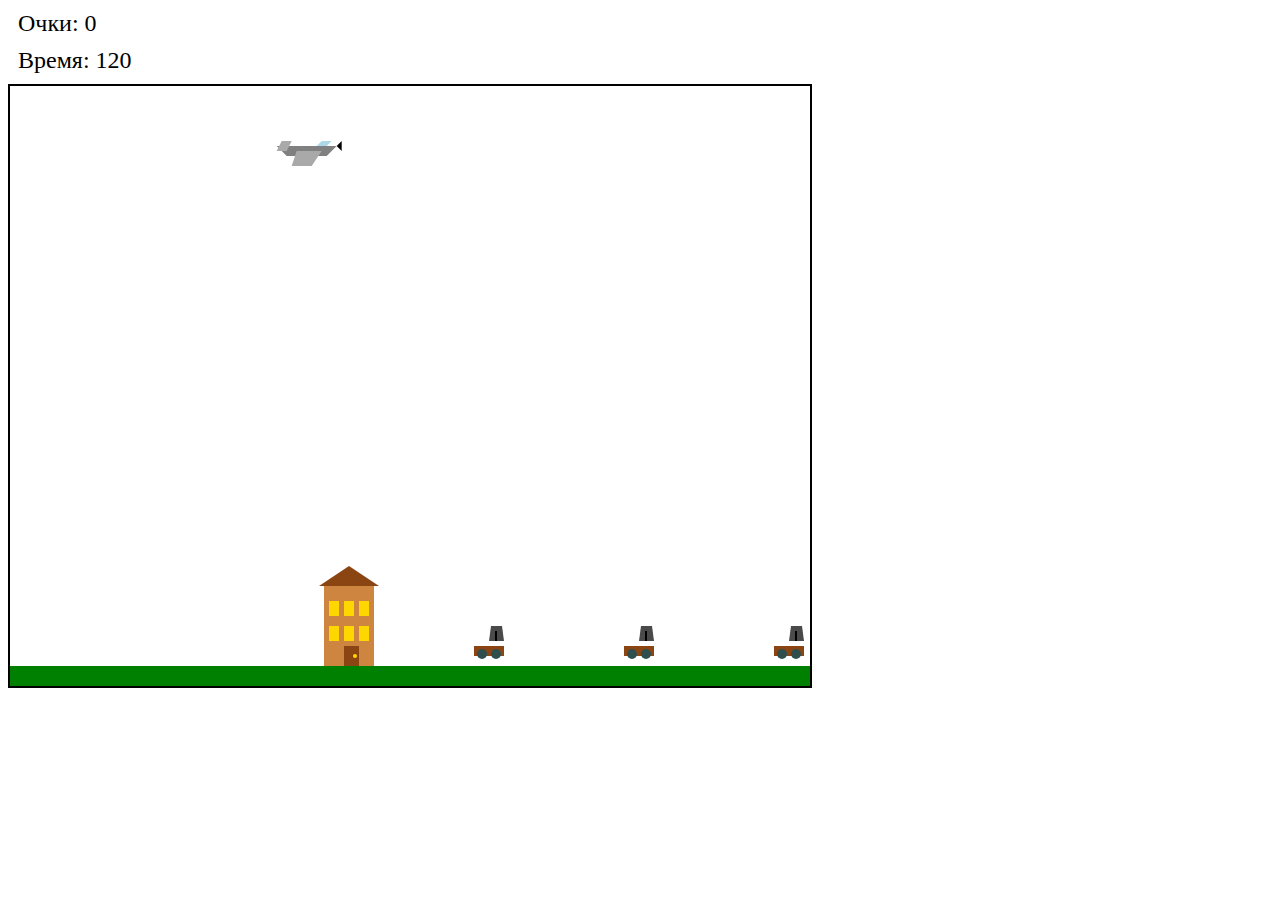
<file: Учебная практика по теме Разработка игры на JavaScript/игра/index.html>
<!DOCTYPE html>
<html>
<head>
    <meta charset="UTF-8">
    <title>Игра с самолётом</title>
    <style>
        canvas {
            border: 2px solid black;
        }
        #score {
            font-size: 24px;
            margin: 10px;
        }
        #timer {
            font-size: 24px;
            margin: 10px;
        }
    </style>
</head>
<body>
    <div id="score">Очки: 0</div>
    <div id="timer">Время: 120</div>
    <canvas id="gameCanvas" width="800" height="600"></canvas>
    <script src="game.js"></script>
</body>
</html>
</file>
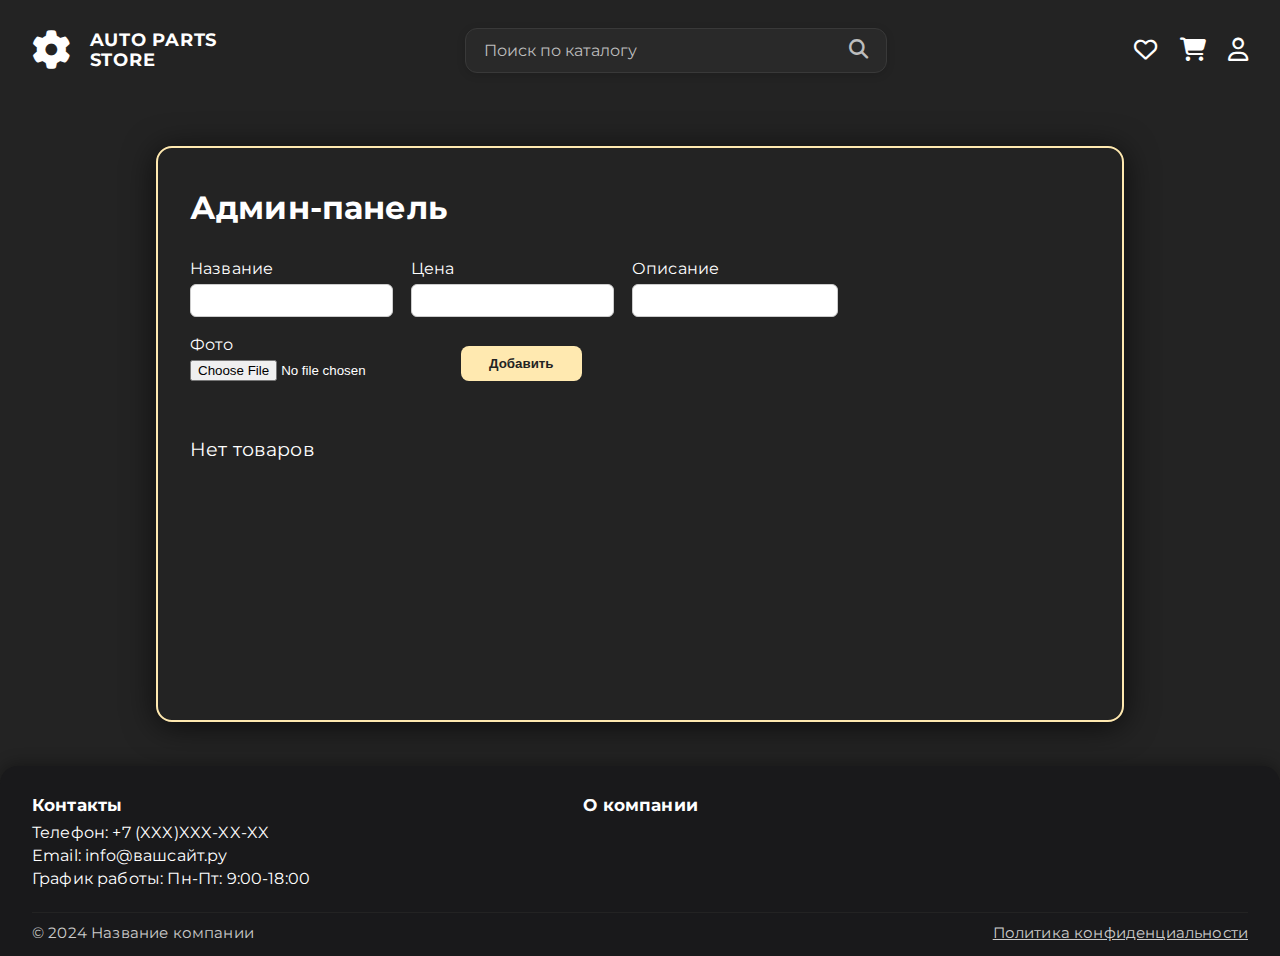
<file: Проектирование и разработка веб-сайта интернет-магазина автозапчастей/admin.html>
<!DOCTYPE html>
<html lang="ru">
<head>
  <meta charset="UTF-8">
  <meta name="viewport" content="width=device-width, initial-scale=1.0">
  <title>Админ-панель | Auto Parts Store</title>
  <link rel="stylesheet" href="style.css">
  <link rel="stylesheet" href="https://cdnjs.cloudflare.com/ajax/libs/font-awesome/6.4.0/css/all.min.css">
  <style>
    .admin-wrapper {
      max-width: 900px;
      margin: 64px auto 0 auto;
      min-height: 500px;
      background: #232323;
      border-radius: 16px;
      border: 2px solid #ffe9b0;
      box-shadow: 0 4px 32px #000a;
      padding: 40px 32px 32px 32px;
      display: flex;
      flex-direction: column;
      align-items: flex-start;
    }
    .admin-title {
      color: #fff;
      font-size: 2em;
      font-weight: 700;
      margin-bottom: 32px;
    }
  </style>
</head>
<body>
  <header class="header">
    <div class="header__top">
      <a href="index.html" class="logo" style="text-decoration:none; color:inherit;">
        <i class="fa-solid fa-gear"></i>
        <span>AUTO PARTS<br>STORE</span>
      </a>
      <form class="search-bar">
        <input type="text" placeholder="Поиск по каталогу">
        <button type="submit"><i class="fa fa-search"></i></button>
      </form>
      <div class="header__icons">
        <a href="favorites.html"><i class="fa-regular fa-heart" style="text-decoration: none; color: #fff;"></i></a>
        <a href="register.html"><i class="fa-solid fa-cart-shopping" style="text-decoration: none; color: #fff;"></i></a>
        <a href="signup.html"><i class="fa-regular fa-user" style="text-decoration: none; color: #fff;"></i></a>
      </div>
    </div>
  </header>
  <main>
    <div class="admin-wrapper">
      <div class="admin-title">Админ-панель</div>
      <form id="addProductForm" style="display:flex;gap:18px;align-items:flex-end;margin-bottom:32px;flex-wrap:wrap;">
        <div style="display:flex;flex-direction:column;gap:6px;">
          <label for="prod-title" style="color:#fff;">Название</label>
          <input id="prod-title" type="text" required style="padding:8px 12px;border-radius:6px;border:1px solid #ccc;min-width:160px;">
        </div>
        <div style="display:flex;flex-direction:column;gap:6px;">
          <label for="prod-price" style="color:#fff;">Цена</label>
          <input id="prod-price" type="number" min="1" required style="padding:8px 12px;border-radius:6px;border:1px solid #ccc;min-width:100px;">
        </div>
        <div style="display:flex;flex-direction:column;gap:6px;">
          <label for="prod-desc" style="color:#fff;">Описание</label>
          <input id="prod-desc" type="text" style="padding:8px 12px;border-radius:6px;border:1px solid #ccc;min-width:180px;">
        </div>
        <div style="display:flex;flex-direction:column;gap:6px;">
          <label for="prod-img" style="color:#fff;">Фото</label>
          <input id="prod-img" type="file" accept="image/*" style="min-width:120px;">
        </div>
        <button type="submit" style="background:#ffe9b0;color:#232323;font-weight:600;padding:10px 28px;border:none;border-radius:8px;cursor:pointer;">Добавить</button>
      </form>
      <div id="admin-products-list" style="margin-top:24px;"></div>
    </div>
  </main>
  <footer class="footer">
    <div class="footer__contacts">
      <h4>Контакты</h4>
      <ul>
        <li>Телефон: +7 (XXX)XXX-XX-XX</li>
        <li>Email: info@вашсайт.ру</li>
        <li>График работы: Пн-Пт: 9:00-18:00</li>
      </ul>
    </div>
    <div class="footer__about">
      <h4>О компании</h4>
    </div>
    <div class="footer__bottom">
      <span>© 2024 Название компании</span>
      <a href="#">Политика конфиденциальности</a>
    </div>
  </footer>
  <script>
    // --- Admin panel logic ---
    function getProducts() {
      return JSON.parse(localStorage.getItem('products') || '[]');
    }
    function setProducts(arr) {
      localStorage.setItem('products', JSON.stringify(arr));
    }
    function renderProducts() {
      const list = document.getElementById('admin-products-list');
      const products = getProducts();
      if (!products.length) {
        list.innerHTML = '<div style="color:#fff;font-size:1.2em;">Нет товаров</div>';
        return;
      }
      let html = `<table style="width:100%;border-collapse:collapse;background:#19191b;color:#fff;">
        <thead>
          <tr style="background:#232323;">
            <th style="padding:10px 8px;border:2px solid #ffe9b0;">Фото</th>
            <th style="padding:10px 8px;border:2px solid #ffe9b0;">Имя</th>
            <th style="padding:10px 8px;border:2px solid #ffe9b0;">Цена</th>
            <th style="padding:10px 8px;border:2px solid #ffe9b0;">Описание</th>
            <th style="padding:10px 8px;border:2px solid #ffe9b0;">Действия</th>
          </tr>
        </thead>
        <tbody>`;
      products.forEach((prod, idx) => {
        html += `<tr>
          <td style='padding:8px 6px;text-align:center;border:2px solid #ffe9b0;'>${prod.img ? `<img src='${prod.img}' alt='Фото' style='max-width:70px;max-height:50px;border-radius:8px;'>` : '—'}</td>
          <td style='padding:8px 6px;border:2px solid #ffe9b0;'>${prod.title}</td>
          <td style='padding:8px 6px;border:2px solid #ffe9b0;'>${prod.price} руб</td>
          <td style='padding:8px 6px;border:2px solid #ffe9b0;'>${prod.desc||''}</td>
          <td style='padding:8px 6px;border:2px solid #ffe9b0;'>
            <button class="edit-prod-btn" data-idx="${idx}" style="background:#ffe9b0;color:#232323;font-weight:600;padding:6px 16px;border:none;border-radius:6px;cursor:pointer;margin-right:6px;">Редактировать</button>
            <button class="del-prod-btn" data-idx="${idx}" style="background:#e53935;color:#fff;font-weight:600;padding:6px 16px;border:none;border-radius:6px;cursor:pointer;">Удалить</button>
          </td>
        </tr>`;
      });
      html += '</tbody></table>';
      list.innerHTML = html;
      // Удаление товара
      list.querySelectorAll('.del-prod-btn').forEach(btn => {
        btn.onclick = function() {
          const idx = +this.getAttribute('data-idx');
          const products = getProducts();
          products.splice(idx, 1);
          setProducts(products);
          renderProducts();
        };
      });
      // Редактирование товара
      list.querySelectorAll('.edit-prod-btn').forEach(btn => {
        btn.onclick = function() {
          const idx = +this.getAttribute('data-idx');
          const products = getProducts();
          const prod = products[idx];
          // Заменяем строку таблицы на форму редактирования
          const tr = this.closest('tr');
          tr.innerHTML = `<td style='padding:8px 6px;text-align:center;border:2px solid #ffe9b0;'>
            ${prod.img ? `<img src='${prod.img}' alt='Фото' style='max-width:70px;max-height:50px;border-radius:8px;'>` : '—'}<br>
            <input type='file' id='edit-img' accept='image/*' style='width:90%;margin-top:6px;'>
          </td>
          <td style='padding:8px 6px;border:2px solid #ffe9b0;'><input type='text' value='${prod.title}' id='edit-title' style='padding:6px 8px;border-radius:6px;border:1px solid #ccc;width:90%;'></td>
          <td style='padding:8px 6px;border:2px solid #ffe9b0;'><input type='number' value='${prod.price}' id='edit-price' style='padding:6px 8px;border-radius:6px;border:1px solid #ccc;width:90%;'></td>
          <td style='padding:8px 6px;border:2px solid #ffe9b0;'><input type='text' value='${prod.desc||''}' id='edit-desc' style='padding:6px 8px;border-radius:6px;border:1px solid #ccc;width:90%;'></td>
          <td style='padding:8px 6px;border:2px solid #ffe9b0;'>
            <button class='save-edit-btn' style='background:#ffe9b0;color:#232323;font-weight:600;padding:6px 16px;border:none;border-radius:6px;cursor:pointer;margin-right:6px;'>Сохранить</button>
            <button class='cancel-edit-btn' style='background:#e53935;color:#fff;font-weight:600;padding:6px 16px;border:none;border-radius:6px;cursor:pointer;'>Отмена</button>
          </td>`;
          tr.querySelector('.save-edit-btn').onclick = function() {
            prod.title = tr.querySelector('#edit-title').value.trim();
            prod.price = tr.querySelector('#edit-price').value.trim();
            prod.desc = tr.querySelector('#edit-desc').value.trim();
            const imgFile = tr.querySelector('#edit-img').files[0];
            if (imgFile) {
              const reader = new FileReader();
              reader.onload = function(ev) {
                prod.img = ev.target.result;
                products[idx] = prod;
                setProducts(products);
                renderProducts();
              };
              reader.readAsDataURL(imgFile);
            } else {
              products[idx] = prod;
              setProducts(products);
              renderProducts();
            }
          };
          tr.querySelector('.cancel-edit-btn').onclick = function() {
            renderProducts();
          };
        };
      });
    }
    document.getElementById('addProductForm').onsubmit = function(e) {
      e.preventDefault();
      const title = document.getElementById('prod-title').value.trim();
      const price = document.getElementById('prod-price').value.trim();
      const desc = document.getElementById('prod-desc').value.trim();
      const imgInput = document.getElementById('prod-img');
      const products = getProducts();
      function addProduct(imgData) {
        products.push({ title, price, desc, img: imgData });
        setProducts(products);
        renderProducts();
        document.getElementById('addProductForm').reset();
      }
      if (imgInput.files && imgInput.files[0]) {
        const reader = new FileReader();
        reader.onload = function(ev) { addProduct(ev.target.result); };
        reader.readAsDataURL(imgInput.files[0]);
      } else {
        addProduct('');
      }
    };
    renderProducts();
    // --- Logout handler ---
    const logoutBtn = document.querySelector('.profile-menu.logout');
    if (logoutBtn) {
      logoutBtn.onclick = function() {
        localStorage.removeItem('currentUser');
        window.location.href = 'login.html';
      };
    }
  </script>
</body>
</html>
</file>
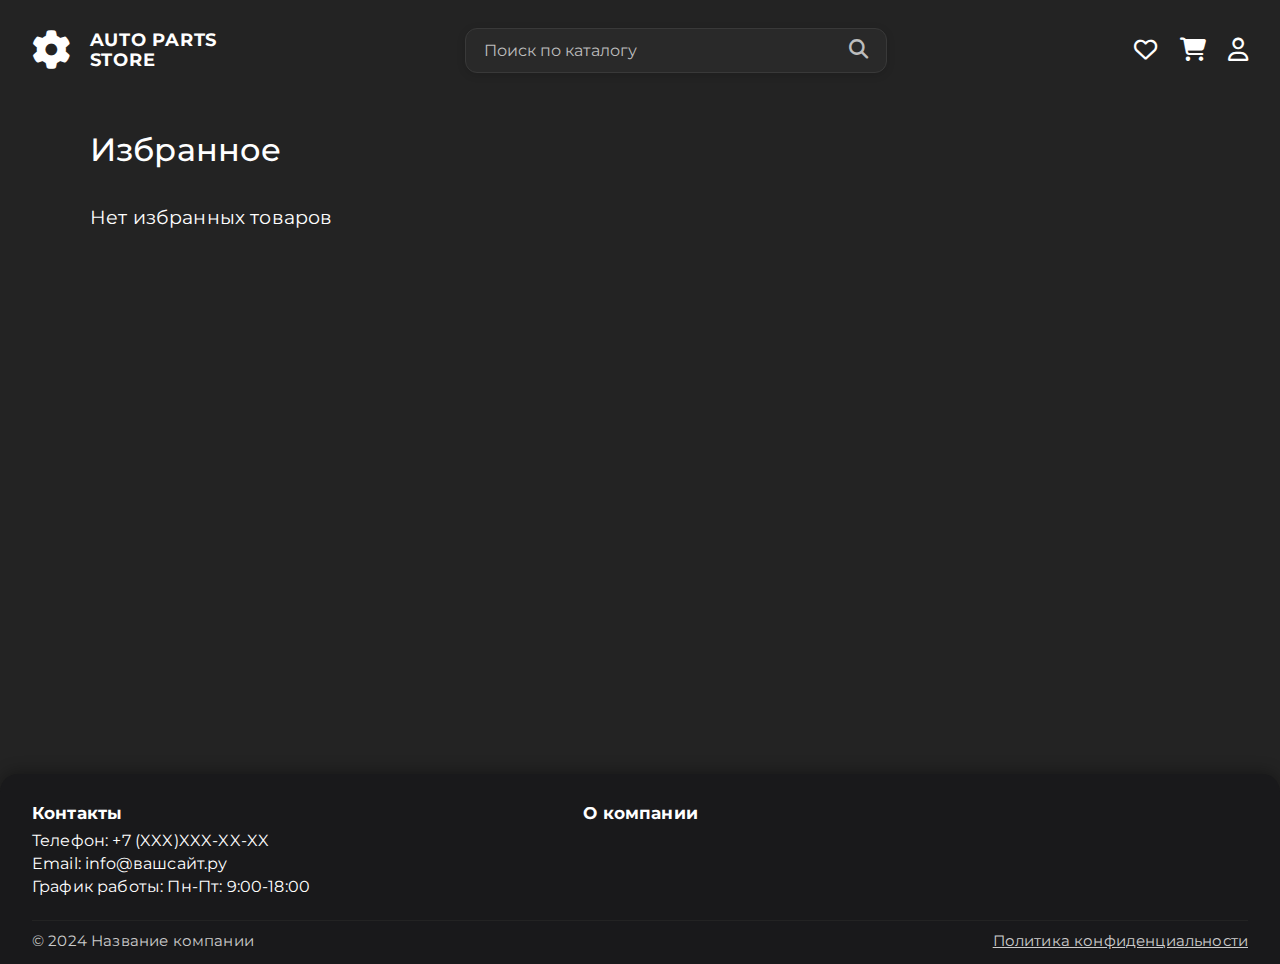
<file: Проектирование и разработка веб-сайта интернет-магазина автозапчастей/favorites.html>
<!DOCTYPE html>
<html lang="ru">
<head>
  <meta charset="UTF-8">
  <meta name="viewport" content="width=device-width, initial-scale=1.0">
  <title>Избранное | Auto Parts Store</title>
  <link rel="stylesheet" href="style.css">
  <link rel="stylesheet" href="https://cdnjs.cloudflare.com/ajax/libs/font-awesome/6.4.0/css/all.min.css">
  <style>
    .favorites-wrapper {
      max-width: 1100px;
      margin: 48px auto 0 auto;
      min-height: 600px;
    }
    .favorites-title {
      color: #fff;
      font-size: 2em;
      font-weight: 500;
      margin-bottom: 36px;
    }
    .favorites-grid {
      display: grid;
      grid-template-columns: repeat(4, 1fr);
      gap: 36px 28px;
      margin-top: 32px;
    }
    @media (max-width: 1200px) {
      .favorites-grid {
        grid-template-columns: repeat(2, 1fr);
      }
    }
    @media (max-width: 700px) {
      .favorites-grid {
        grid-template-columns: 1fr;
      }
    }
  </style>
</head>
<body>
  <header class="header">
    <div class="header__top">
      <a href="index.html" class="logo" style="text-decoration:none; color:inherit;">
        <i class="fa-solid fa-gear"></i>
        <span>AUTO PARTS<br>STORE</span>
      </a>
      <form class="search-bar">
        <input type="text" placeholder="Поиск по каталогу">
        <button type="submit"><i class="fa fa-search"></i></button>
      </form>
      <div class="header__icons">
        <a href="favorites.html"><i class="fa-regular fa-heart" style="text-decoration: none; color: #fff;"></i></a>
        <a href="register.html"><i class="fa-solid fa-cart-shopping" style="text-decoration: none; color: #fff;"></i></a>
        <a href="signup.html"><i class="fa-regular fa-user" style="text-decoration: none; color: #fff;"></i></a>
      </div>
    </div>
  </header>
  <main>
    <div class="favorites-wrapper">
      <div class="favorites-title">Избранное</div>
      <div class="favorites-grid" id="favoritesGrid">
        <!-- Динамически добавляемые карточки -->
      </div>
    </div>
  </main>
  <footer class="footer">
    <div class="footer__contacts">
      <h4>Контакты</h4>
      <ul>
        <li>Телефон: +7 (XXX)XXX-XX-XX</li>
        <li>Email: info@вашсайт.ру</li>
        <li>График работы: Пн-Пт: 9:00-18:00</li>
      </ul>
    </div>
    <div class="footer__about">
      <h4>О компании</h4>
    </div>
    <div class="footer__bottom">
      <span>© 2024 Название компании</span>
      <a href="#">Политика конфиденциальности</a>
    </div>
  </footer>
  <script>
  function getFavorites() {
    return JSON.parse(localStorage.getItem('favorites') || '[]');
  }
  function renderFavorites() {
    const grid = document.getElementById('favoritesGrid');
    const favs = getFavorites();
    grid.innerHTML = '';
    if (!favs.length) {
      grid.innerHTML = '<div style="color:#fff;font-size:1.2em;">Нет избранных товаров</div>';
      return;
    }
    favs.forEach(prod => {
      const card = document.createElement('div');
      card.className = 'product-card';
      card.innerHTML = `
        <div class="product-photo">${prod.img ? `<img src='${prod.img}' alt='Фото' style='max-width:100%;max-height:100%;border-radius:8px;'>` : 'ФОТО ТОВАРА'}</div>
        <div class="product-title">${prod.title}</div>
        <div class="product-desc">${prod.desc||''}</div>
        <div class="product-price">${prod.price}руб</div>
        <div class="product-card-btn-row">
          <button class="add-to-cart-btn" data-title="${prod.title}" data-price="${prod.price}">Добавить в корзину</button>
          <button class="add-to-fav-btn" data-title="${prod.title}" title="Удалить из избранного" style="margin-left:12px;background:none;border:none;cursor:pointer;font-size:1.5em;color:#e53935;">
            <i class="fa-solid fa-heart"></i>
          </button>
        </div>
      `;
      grid.appendChild(card);
      card.querySelector('.add-to-fav-btn').onclick = function() {
        let favs = getFavorites();
        favs = favs.filter(fav => fav.title !== prod.title);
        localStorage.setItem('favorites', JSON.stringify(favs));
        renderFavorites();
      };
      card.querySelector('.add-to-cart-btn').onclick = function() {
        if (typeof addToCart === 'function') addToCart(prod.title, prod.price);
        const modal = document.getElementById('cart-modal');
        if (modal) {
          modal.style.display = 'flex';
          document.getElementById('cart-modal-text').textContent = `Товар "${prod.title}" добавлен в корзину!`;
          document.getElementById('cart-modal-close').onclick = function() {
            modal.style.display = 'none';
          };
          modal.onclick = function(e) {
            if (e.target === modal) modal.style.display = 'none';
          };
        }
      };
    });
  }
  document.addEventListener('DOMContentLoaded', renderFavorites);
  </script>
</body>
</html>
</file>
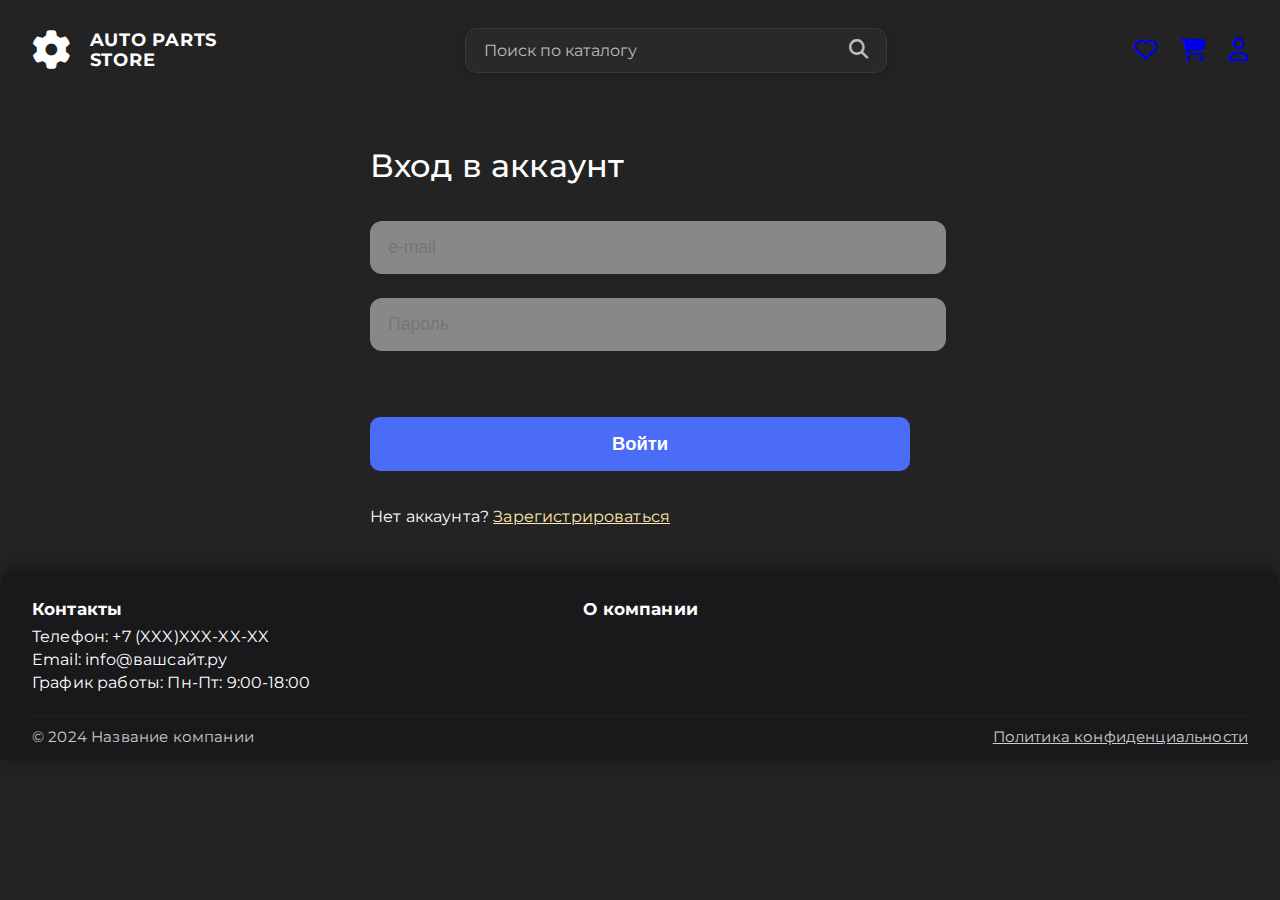
<file: Проектирование и разработка веб-сайта интернет-магазина автозапчастей/login.html>
<!DOCTYPE html>
<html lang="ru">
<head>
  <meta charset="UTF-8">
  <meta name="viewport" content="width=device-width, initial-scale=1.0">
  <title>Вход | Auto Parts Store</title>
  <link rel="stylesheet" href="style.css">
  <link rel="stylesheet" href="https://cdnjs.cloudflare.com/ajax/libs/font-awesome/6.4.0/css/all.min.css">
  <style>
    .login-wrapper {
      max-width: 540px;
      margin: 64px auto 0 auto;
      background: none;
      display: flex;
      flex-direction: column;
      align-items: center;
    }
    .login-title {
      color: #fff;
      font-size: 2em;
      font-weight: 500;
      margin-bottom: 36px;
      text-align: left;
      width: 100%;
    }
    .login-form {
      width: 100%;
      display: flex;
      flex-direction: column;
      gap: 24px;
    }
    .login-form input {
      width: 100%;
      padding: 16px 18px;
      border: none;
      border-radius: 12px;
      background: #888;
      color: #fff;
      font-size: 1.1em;
      outline: none;
      margin-bottom: 0;
      transition: background 0.2s;
    }
    .login-form input:focus {
      background: #aaa;
    }
    .login-btn {
      background: #4a6cf7;
      color: #fff;
      border: none;
      border-radius: 10px;
      padding: 16px 0;
      font-size: 1.15em;
      font-weight: 600;
      cursor: pointer;
      margin-top: 18px;
      transition: background 0.2s;
    }
    .login-btn:hover {
      background: #274bb5;
    }
    .login-error {
      color: #e53935;
      font-size: 1em;
      margin-bottom: 0;
      text-align: center;
    }
  </style>
</head>
<body>
  <header class="header">
    <div class="header__top">
      <a href="index.html" class="logo" style="text-decoration:none; color:inherit;">
        <i class="fa-solid fa-gear"></i>
        <span>AUTO PARTS<br>STORE</span>
      </a>
      <form class="search-bar">
        <input type="text" placeholder="Поиск по каталогу">
        <button type="submit"><i class="fa fa-search"></i></button>
      </form>
      <div class="header__icons">
        <a href="favorites.html"><i class="fa-regular fa-heart"></i></a>
        <a href="register.html"><i class="fa-solid fa-cart-shopping"></i></a>
        <a href="login.html"><i class="fa-regular fa-user"></i></a>
      </div>
    </div>
  </header>
  <main>
    <div class="login-wrapper">
      <div class="login-title">Вход в аккаунт</div>
      <form class="login-form" id="loginForm" autocomplete="off">
        <input type="email" id="login-email" placeholder="e-mail" required>
        <input type="password" id="login-password" placeholder="Пароль" required>
        <div class="login-error" id="loginError"></div>
        <button type="submit" class="login-btn">Войти</button>
        <div style="margin-top:12px;color:#fff;font-size:0.98em;">Нет аккаунта? <a href="signup.html" style="color:#ffe9b0;">Зарегистрироваться</a></div>
      </form>
    </div>
  </main>
  <footer class="footer">
    <div class="footer__contacts">
      <h4>Контакты</h4>
      <ul>
        <li>Телефон: +7 (XXX)XXX-XX-XX</li>
        <li>Email: info@вашсайт.ру</li>
        <li>График работы: Пн-Пт: 9:00-18:00</li>
      </ul>
    </div>
    <div class="footer__about">
      <h4>О компании</h4>
    </div>
    <div class="footer__bottom">
      <span>© 2024 Название компании</span>
      <a href="#">Политика конфиденциальности</a>
    </div>
  </footer>
  <script>
    document.getElementById('loginForm').addEventListener('submit', function(e) {
      e.preventDefault();
      const email = document.getElementById('login-email').value.trim();
      const pass = document.getElementById('login-password').value;
      const error = document.getElementById('loginError');
      error.textContent = '';
      const user = JSON.parse(localStorage.getItem('user') || 'null');
      if (!user || user.email !== email || user.password !== pass) {
        error.textContent = 'Неверный e-mail или пароль';
        return;
      }
      // Сохраняем сессию пользователя
      localStorage.setItem('currentUser', JSON.stringify({ name: user.name, email: user.email }));
      window.location.href = 'profile.html';
    });
  </script>
</body>
</html>
</file>
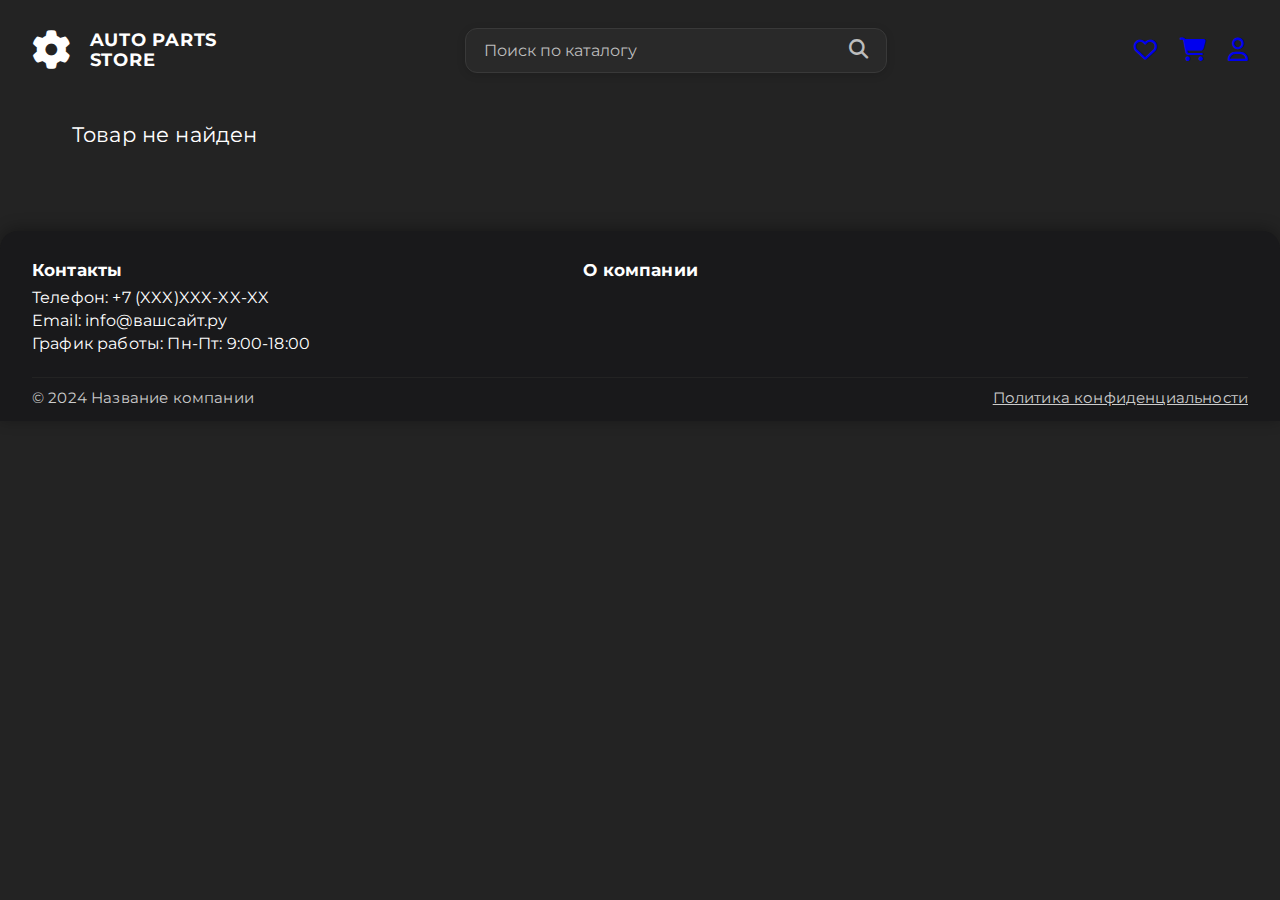
<file: Проектирование и разработка веб-сайта интернет-магазина автозапчастей/product-detail.html>
<!DOCTYPE html>
<html lang="ru">
<head>
  <meta charset="UTF-8">
  <meta name="viewport" content="width=device-width, initial-scale=1.0">
  <title>Товар | Auto Parts Store</title>
  <link rel="stylesheet" href="style.css">
  <link rel="stylesheet" href="https://cdnjs.cloudflare.com/ajax/libs/font-awesome/6.4.0/css/all.min.css">
  <style>
    .product-detail-wrapper {
      max-width: 800px;
      margin: 64px auto 0 auto;
      background: #232323;
      border-radius: 18px;
      border: 2px solid #ffe9b0;
      box-shadow: 0 4px 32px #000a;
      padding: 40px 32px 32px 32px;
      display: flex;
      gap: 40px;
      align-items: flex-start;
    }
    .product-detail-img {
      width: 320px;
      height: 240px;
      background: #19191b;
      border-radius: 12px;
      display: flex;
      align-items: center;
      justify-content: center;
      overflow: hidden;
    }
    .product-detail-img img {
      max-width: 100%;
      max-height: 100%;
      border-radius: 12px;
    }
    .product-detail-info {
      flex: 1;
      display: flex;
      flex-direction: column;
      gap: 18px;
    }
    .product-detail-title {
      color: #fff;
      font-size: 2em;
      font-weight: 700;
    }
    .product-detail-desc {
      color: #fff;
      font-size: 1.1em;
      margin-bottom: 8px;
    }
    .product-detail-price {
      color: #ffe9b0;
      font-size: 1.3em;
      font-weight: 600;
      margin-bottom: 18px;
    }
    .product-detail-btns {
      display: flex;
      gap: 18px;
      align-items: center;
    }
    .add-to-cart-btn {
      background: #4a6cf7;
      color: #fff;
      border: none;
      border-radius: 6px;
      padding: 12px 36px;
      font-size: 1.1em;
      font-weight: 600;
      cursor: pointer;
      transition: background 0.2s;
    }
    .add-to-cart-btn:hover {
      background: #274bb5;
    }
    .add-to-fav-btn {
      background: none;
      border: none;
      cursor: pointer;
      font-size: 2em;
      color: #ffe9b0;
      transition: color 0.2s;
    }
    .add-to-fav-btn.fav {
      color: #e53935;
    }
  </style>
</head>
<body>
  <header class="header">
    <div class="header__top">
      <a href="index.html" class="logo" style="text-decoration:none; color:inherit;">
        <i class="fa-solid fa-gear"></i>
        <span>AUTO PARTS<br>STORE</span>
      </a>
      <form class="search-bar">
        <input type="text" placeholder="Поиск по каталогу">
        <button type="submit"><i class="fa fa-search"></i></button>
      </form>
      <div class="header__icons">
        <a href="favorites.html"><i class="fa-regular fa-heart"></i></a>
        <a href="register.html"><i class="fa-solid fa-cart-shopping"></i></a>
        <a href="signup.html"><i class="fa-regular fa-user"></i></a>
      </div>
    </div>
  </header>
  <main>
    <div id="productDetail"></div>
  </main>
  <footer class="footer">
    <div class="footer__contacts">
      <h4>Контакты</h4>
      <ul>
        <li>Телефон: +7 (XXX)XXX-XX-XX</li>
        <li>Email: info@вашсайт.ру</li>
        <li>График работы: Пн-Пт: 9:00-18:00</li>
      </ul>
    </div>
    <div class="footer__about">
      <h4>О компании</h4>
    </div>
    <div class="footer__bottom">
      <span>© 2024 Название компании</span>
      <a href="#">Политика конфиденциальности</a>
    </div>
  </footer>
  <div id="cart-modal" style="display:none;position:fixed;left:0;top:0;width:100vw;height:100vh;background:rgba(0,0,0,0.35);z-index:999;align-items:center;justify-content:center;">
    <div style="background:#232323;padding:36px 48px;border-radius:16px;box-shadow:0 4px 32px #000a;border:2px solid #ffe9b0;color:#fff;font-size:1.2em;display:flex;flex-direction:column;align-items:center;gap:18px;min-width:260px;">
      <span id="cart-modal-text">Товар добавлен в корзину!</span>
      <button id="cart-modal-close" style="margin-top:10px;padding:8px 24px;border-radius:8px;border:none;background:#ffe9b0;color:#232323;font-weight:600;font-size:1em;cursor:pointer;">OK</button>
    </div>
  </div>
  <script src="script.js"></script>
  <script>
    function getQueryParam(name) {
      const url = new URL(window.location.href);
      return url.searchParams.get(name);
    }
    function getProducts() {
      return JSON.parse(localStorage.getItem('products') || '[]');
    }
    function getFavorites() {
      return JSON.parse(localStorage.getItem('favorites') || '[]');
    }
    function setFavorites(arr) {
      localStorage.setItem('favorites', JSON.stringify(arr));
    }
    function isFavorite(title) {
      return getFavorites().some(fav => fav.title === title);
    }
    function addToFavorites(product) {
      let favs = getFavorites();
      if (!favs.some(fav => fav.title === product.title)) {
        favs.push(product);
        setFavorites(favs);
      }
    }
    function removeFromFavorites(title) {
      let favs = getFavorites();
      favs = favs.filter(fav => fav.title !== title);
      setFavorites(favs);
    }
    function renderProductDetail() {
      const container = document.getElementById('productDetail');
      const id = getQueryParam('id');
      const products = getProducts();
      // Для простоты ищем по title (лучше по id, если есть)
      const product = products.find(p => p.title === id);
      if (!product) {
        container.innerHTML = '<div style="color:#fff;font-size:1.3em;padding:40px;">Товар не найден</div>';
        return;
      }
      container.innerHTML = `
        <div class="product-detail-wrapper">
          <div class="product-detail-img">${product.img ? `<img src='${product.img}' alt='Фото'>` : 'ФОТО ТОВАРА'}</div>
          <div class="product-detail-info">
            <div class="product-detail-title">${product.title}</div>
            <div class="product-detail-desc">${product.desc||''}</div>
            <div class="product-detail-price">${product.price} руб</div>
            <div class="product-detail-btns">
              <button class="add-to-cart-btn" data-title="${product.title}" data-price="${product.price}">Добавить в корзину</button>
              <button class="add-to-fav-btn${isFavorite(product.title) ? ' fav' : ''}" data-title="${product.title}" title="В избранное">
                <i class="fa${isFavorite(product.title) ? 's' : 'r'} fa-heart"></i>
              </button>
            </div>
          </div>
        </div>
      `;
      // Кнопки
      container.querySelector('.add-to-cart-btn').onclick = function() {
        if (typeof addToCart === 'function') addToCart(product.title, product.price);
        const modal = document.getElementById('cart-modal');
        if (modal) {
          modal.style.display = 'flex';
          document.getElementById('cart-modal-text').textContent = `Товар "${product.title}" добавлен в корзину!`;
          document.getElementById('cart-modal-close').onclick = function() {
            modal.style.display = 'none';
          };
          modal.onclick = function(e) {
            if (e.target === modal) modal.style.display = 'none';
          };
        }
      };
      container.querySelector('.add-to-fav-btn').onclick = function() {
        if (isFavorite(product.title)) {
          removeFromFavorites(product.title);
        } else {
          addToFavorites(product);
        }
        renderProductDetail();
      };
    }
    document.addEventListener('DOMContentLoaded', renderProductDetail);
  </script>
</body>
</html>
</file>
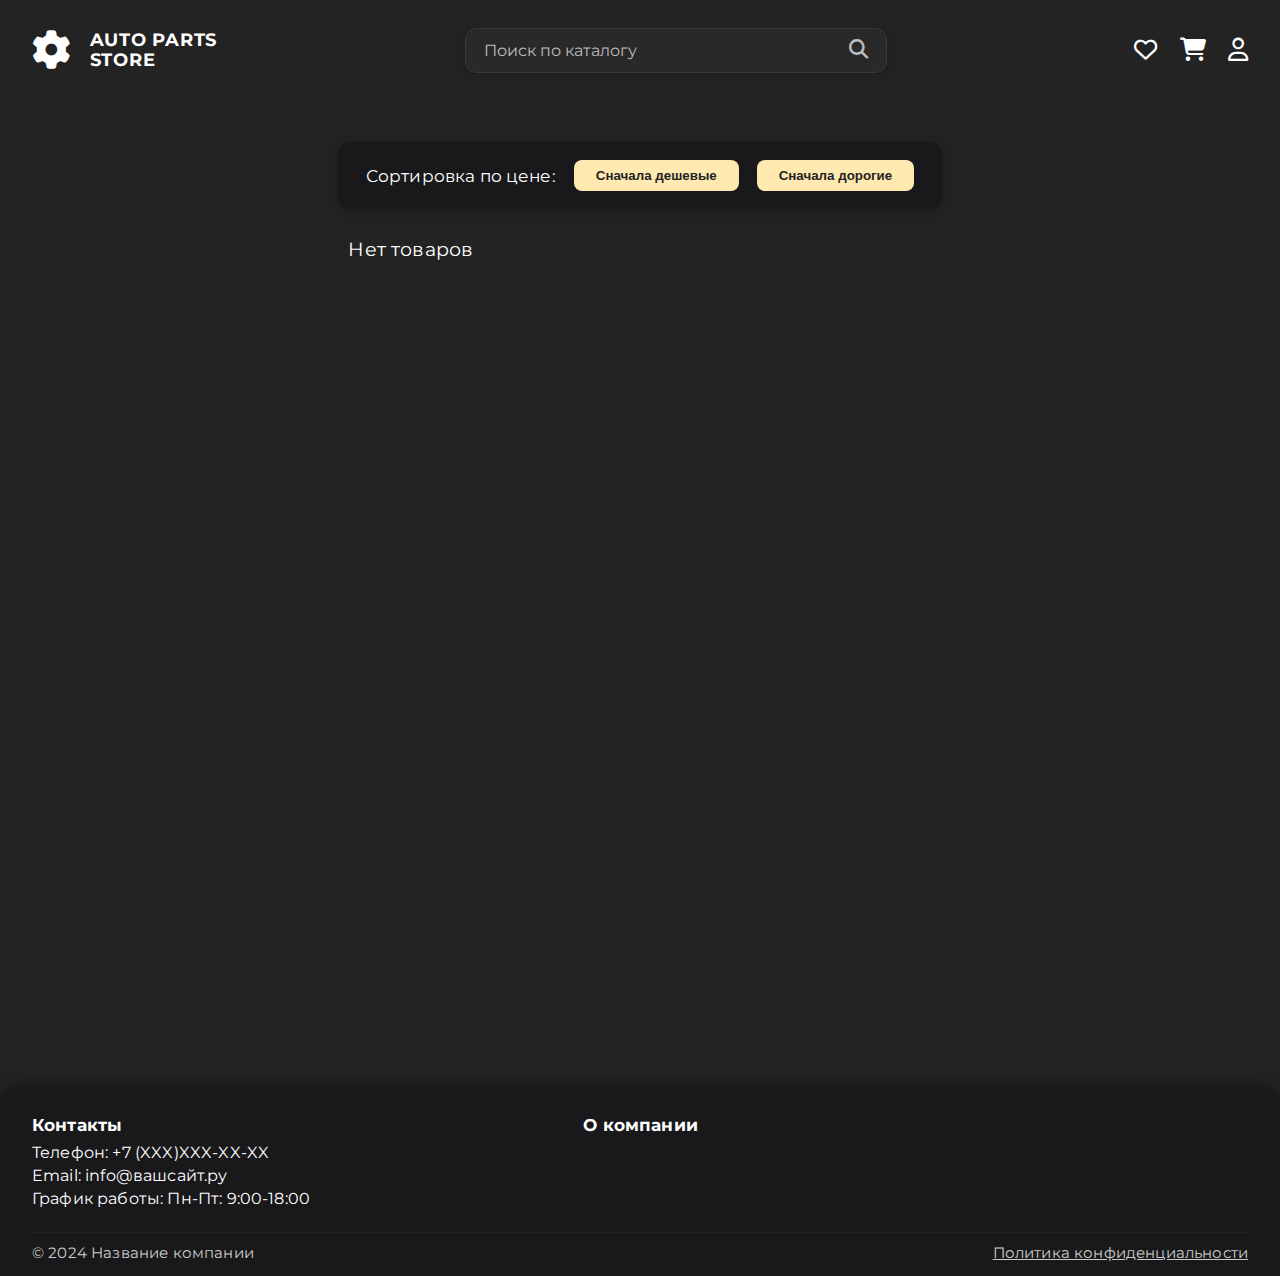
<file: Проектирование и разработка веб-сайта интернет-магазина автозапчастей/product.html>
<!DOCTYPE html>
<html lang="ru">
<head>
    <meta charset="UTF-8">
    <meta name="viewport" content="width=device-width, initial-scale=1.0">
    <title>Товары | Auto Parts Store</title>
    <link rel="stylesheet" href="style.css">
    <link rel="stylesheet" href="https://cdnjs.cloudflare.com/ajax/libs/font-awesome/6.4.0/css/all.min.css">
    <style>
      body {
        background: #232323;
      }
      .product-cards-page {
        display: flex;
        flex-direction: column;
        align-items: center;
        justify-content: flex-start;
        min-height: 100vh;
        padding-top: 60px;
      }
      .product-cards-grid {
        display: grid;
        grid-template-columns: repeat(4, 1fr);
        gap: 36px 28px;
        margin-bottom: 32px;
      }
      .product-card {
        width: 320px;
        height: 400px;
        background: #19191b;
        border: 2px solid #ffe9b0;
        border-radius: 14px;
        display: flex;
        flex-direction: column;
        align-items: center;
        justify-content: flex-start;
        box-sizing: border-box;
      }
      .product-photo {
        width: 100%;
        height: 220px;
        display: flex;
        align-items: center;
        justify-content: center;
        color: #fff;
        font-size: 1.1em;
        border-radius: 12px 12px 0 0;
        background: #232323;
        border-bottom: 1px solid #ffe9b0;
      }
      .product-title {
        font-weight: 600;
        font-size: 1.1em;
        margin: 12px 0 0 18px;
        align-self: flex-start;
        color: #fff;
      }
      .product-desc {
        font-size: 0.98em;
        color: #fff;
        margin: 8px 0 0 18px;
        align-self: flex-start;
      }
      .product-price {
        width: 100%;
        color: #fff;
        font-size: 1.1em;
        padding: 18px 0 0 18px;
        font-weight: 500;
        text-align: left;
      }
      .product-card-btn-row {
        width: 100%;
        display: flex;
        justify-content: left;
        padding-left: 18px;
        margin-top: 18px;
      }
      .add-to-cart-btn {
        background: #4a6cf7;
        color: #fff;
        border: none;
        border-radius: 6px;
        padding: 10px 32px;
        font-size: 1em;
        font-weight: 500;
        cursor: pointer;
        transition: background 0.2s;
      }
      .add-to-cart-btn:hover {
        background: #274bb5;
      }
      @media (max-width: 1200px) {
        .product-cards-grid {
          grid-template-columns: repeat(2, 1fr);
        }
      }
      @media (max-width: 700px) {
        .product-cards-grid {
          grid-template-columns: 1fr;
        }
        .product-card {
          width: 95vw;
          min-width: 0;
        }
      }
    </style>
</head>
<body>
    <header class="header">
        <div class="header__top">
            <a href="index.html" class="logo" style="text-decoration:none; color:inherit;">
                <i class="fa-solid fa-gear"></i>
                <span>AUTO PARTS<br>STORE</span>
            </a>
            <form class="search-bar">
                <input type="text" placeholder="Поиск по каталогу">
                <button type="submit"><i class="fa fa-search"></i></button>
            </form>
            <div class="header__icons">
                <a href="favorites.html"><i class="fa-regular fa-heart" style="text-decoration: none; color: #fff;"></i></a>
                <a href="register.html"><i class="fa-solid fa-cart-shopping" style="text-decoration: none; color: #fff;"></i></a>
                <a href="signup.html"><i class="fa-regular fa-user" style="text-decoration: none; color: #fff;"></i></a>
            </div>
        </div>
    </header>
    <main>
      <div class="product-cards-page">
        <div style="margin-bottom:28px;display:flex;gap:18px;align-items:center;background:#19191b;padding:18px 28px;border-radius:12px;box-shadow:0 2px 12px #0003;">
          <span style="color:#fff;font-size:1.05em;">Сортировка по цене:</span>
          <button type="button" id="sortPriceAsc" style="background:#ffe9b0;color:#232323;font-weight:600;padding:8px 22px;border:none;border-radius:8px;cursor:pointer;">Сначала дешевые</button>
          <button type="button" id="sortPriceDesc" style="background:#ffe9b0;color:#232323;font-weight:600;padding:8px 22px;border:none;border-radius:8px;cursor:pointer;">Сначала дорогие</button>
        </div>
        <div class="product-cards-grid" id="productsGrid"></div>
      </div>
    </main>
    <footer class="footer">
        <div class="footer__contacts">
            <h4>Контакты</h4>
            <ul>
                <li>Телефон: +7 (XXX)XXX-XX-XX</li>
                <li>Email: info@вашсайт.ру</li>
                <li>График работы: Пн-Пт: 9:00-18:00</li>
            </ul>
        </div>
        <div class="footer__about">
            <h4>О компании</h4>
        </div>
        <div class="footer__bottom">
            <span>© 2024 Название компании</span>
            <a href="#">Политика конфиденциальности</a>
        </div>
    </footer>
    <div id="cart-modal" style="display:none;position:fixed;left:0;top:0;width:100vw;height:100vh;background:rgba(0,0,0,0.35);z-index:999;align-items:center;justify-content:center;">
      <div style="background:#232323;padding:36px 48px;border-radius:16px;box-shadow:0 4px 32px #000a;border:2px solid #ffe9b0;color:#fff;font-size:1.2em;display:flex;flex-direction:column;align-items:center;gap:18px;min-width:260px;">
        <span id="cart-modal-text">Товар добавлен в корзину!</span>
        <button id="cart-modal-close" style="margin-top:10px;padding:8px 24px;border-radius:8px;border:none;background:#ffe9b0;color:#232323;font-weight:600;font-size:1em;cursor:pointer;">OK</button>
      </div>
    </div>
    <!-- Модальное окно для детального просмотра товара -->
    <div id="product-modal" style="display:none;position:fixed;left:0;top:0;width:100vw;height:100vh;background:rgba(0,0,0,0.45);z-index:1001;align-items:center;justify-content:center;">
      <div id="product-modal-content" style="background:#232323;padding:36px 32px 32px 32px;border-radius:18px;box-shadow:0 4px 32px #000a;border:2px solid #ffe9b0;min-width:320px;max-width:95vw;max-height:90vh;overflow:auto;display:flex;gap:40px;align-items:flex-start;">
        <!-- Контент товара будет добавляться через JS -->
      </div>
    </div>
    <script src="script.js"></script>
    <script>
      // Динамическая отрисовка карточек товаров из localStorage
      function getProducts() {
        return JSON.parse(localStorage.getItem('products') || '[]');
      }
      function getFavorites() {
        return JSON.parse(localStorage.getItem('favorites') || '[]');
      }
      function setFavorites(arr) {
        localStorage.setItem('favorites', JSON.stringify(arr));
      }
      function isFavorite(title) {
        return getFavorites().some(fav => fav.title === title);
      }
      function addToFavorites(product) {
        let favs = getFavorites();
        if (!favs.some(fav => fav.title === product.title)) {
          favs.push(product);
          setFavorites(favs);
        }
      }
      function removeFromFavorites(title) {
        let favs = getFavorites();
        favs = favs.filter(fav => fav.title !== title);
        setFavorites(favs);
      }
      let priceSort = null; // 'asc' | 'desc' | null
      function renderProducts() {
        const grid = document.getElementById('productsGrid');
        let products = getProducts();
        // сортировка по цене
        if (priceSort === 'asc') {
          products = products.slice().sort((a, b) => Number(a.price) - Number(b.price));
        } else if (priceSort === 'desc') {
          products = products.slice().sort((a, b) => Number(b.price) - Number(a.price));
        }
        grid.innerHTML = '';
        if (!products.length) {
          grid.innerHTML = '<div style="color:#fff;font-size:1.2em;">Нет товаров</div>';
          return;
        }
        products.forEach((prod, idx) => {
          const card = document.createElement('div');
          card.className = 'product-card';
          card.innerHTML = `
            <div class="product-photo">${prod.img ? `<img src='${prod.img}' alt='Фото' style='max-width:100%;max-height:100%;border-radius:8px;'>` : 'ФОТО ТОВАРА'}</div>
            <div class="product-title">${prod.title}</div>
            <div class="product-desc">${prod.desc||''}</div>
            <div class="product-price">${prod.price}руб</div>
            <div class="product-card-btn-row">
              <button class="add-to-cart-btn" data-title="${prod.title}" data-price="${prod.price}">Добавить в корзину</button>
              <button class="add-to-fav-btn" data-title="${prod.title}" title="В избранное" style="margin-left:12px;background:none;border:none;cursor:pointer;font-size:1.5em;color:${isFavorite(prod.title) ? '#e53935' : '#ffe9b0'};">
                <i class="fa${isFavorite(prod.title) ? 's' : 'r'} fa-heart"></i>
              </button>
            </div>
          `;
          grid.appendChild(card);
          // Добавить обработчик избранного
          const favBtn = card.querySelector('.add-to-fav-btn');
          favBtn.addEventListener('click', function() {
            if (isFavorite(prod.title)) {
              removeFromFavorites(prod.title);
            } else {
              addToFavorites(prod);
            }
            renderProducts(); // обновить иконку
          });
        });
      }
      document.getElementById('sortPriceAsc').onclick = function() {
        priceSort = 'asc';
        renderProducts();
      };
      document.getElementById('sortPriceDesc').onclick = function() {
        priceSort = 'desc';
        renderProducts();
      };
      renderProducts();
      // --- Делегирование событий для кнопок 'Добавить в корзину' ---
      document.addEventListener('click', function(e) {
        if (e.target.classList.contains('add-to-cart-btn')) {
          const btn = e.target;
          const title = btn.getAttribute('data-title');
          const price = btn.getAttribute('data-price');
          if (typeof addToCart === 'function') addToCart(title, price);
          // Модальное окно
          const modal = document.getElementById('cart-modal');
          if (modal) {
            modal.style.display = 'flex';
            document.getElementById('cart-modal-text').textContent = `Товар "${title}" добавлен в корзину!`;
            document.getElementById('cart-modal-close').onclick = function() {
              modal.style.display = 'none';
            };
            modal.onclick = function(e) {
              if (e.target === modal) modal.style.display = 'none';
            };
          }
        }
      });
      function showProductModal(product) {
        const modal = document.getElementById('product-modal');
        const content = document.getElementById('product-modal-content');
        content.innerHTML = `
          <div style='width:320px;height:240px;background:#19191b;border-radius:12px;display:flex;align-items:center;justify-content:center;overflow:hidden;'>
            ${product.img ? `<img src='${product.img}' alt='Фото' style='max-width:100%;max-height:100%;border-radius:12px;'>` : 'ФОТО ТОВАРА'}
          </div>
          <div style='flex:1;display:flex;flex-direction:column;gap:18px;'>
            <div style='color:#fff;font-size:2em;font-weight:700;'>${product.title}</div>
            <div style='color:#fff;font-size:1.1em;'>${product.desc||''}</div>
            <div style='color:#ffe9b0;font-size:1.3em;font-weight:600;margin-bottom:18px;'>${product.price} руб</div>
            <div style='display:flex;gap:18px;align-items:center;'>
              <button class="add-to-cart-btn" data-title="${product.title}" data-price="${product.price}" style="background:#4a6cf7;color:#fff;border:none;border-radius:6px;padding:12px 36px;font-size:1.1em;font-weight:600;cursor:pointer;">Добавить в корзину</button>
              <button class="add-to-fav-btn${isFavorite(product.title) ? ' fav' : ''}" data-title="${product.title}" title="В избранное" style="background:none;border:none;cursor:pointer;font-size:2em;color:${isFavorite(product.title) ? '#e53935' : '#ffe9b0'};transition:color 0.2s;">
                <i class="fa${isFavorite(product.title) ? 's' : 'r'} fa-heart"></i>
              </button>
            </div>
          </div>
          <button id="product-modal-close" style="position:absolute;top:18px;right:18px;background:none;border:none;color:#ffe9b0;font-size:2em;cursor:pointer;">&times;</button>
        `;
        modal.style.display = 'flex';
        // Закрытие
        document.getElementById('product-modal-close').onclick = function() {
          modal.style.display = 'none';
        };
        modal.onclick = function(e) {
          if (e.target === modal) modal.style.display = 'none';
        };
        // Кнопки внутри модалки
        content.querySelector('.add-to-cart-btn').onclick = function() {
          if (typeof addToCart === 'function') addToCart(product.title, product.price);
          const cartModal = document.getElementById('cart-modal');
          if (cartModal) {
            cartModal.style.display = 'flex';
            document.getElementById('cart-modal-text').textContent = `Товар "${product.title}" добавлен в корзину!`;
            document.getElementById('cart-modal-close').onclick = function() {
              cartModal.style.display = 'none';
            };
            cartModal.onclick = function(e) {
              if (e.target === cartModal) cartModal.style.display = 'none';
            };
          }
        };
        content.querySelector('.add-to-fav-btn').onclick = function() {
          if (isFavorite(product.title)) {
            removeFromFavorites(product.title);
          } else {
            addToFavorites(product);
          }
          showProductModal(product);
        };
      }
      // --- Открытие модалки по клику на карточку ---
      document.addEventListener('click', function(e) {
        const card = e.target.closest('.product-card');
        if (card && card.parentElement && card.parentElement.id === 'productsGrid' && !e.target.classList.contains('add-to-cart-btn') && !e.target.classList.contains('add-to-fav-btn')) {
          const title = card.querySelector('.product-title').textContent;
          const products = getProducts();
          const product = products.find(p => p.title === title);
          if (product) showProductModal(product);
        }
      });
    </script>
</body>
</html>
</file>
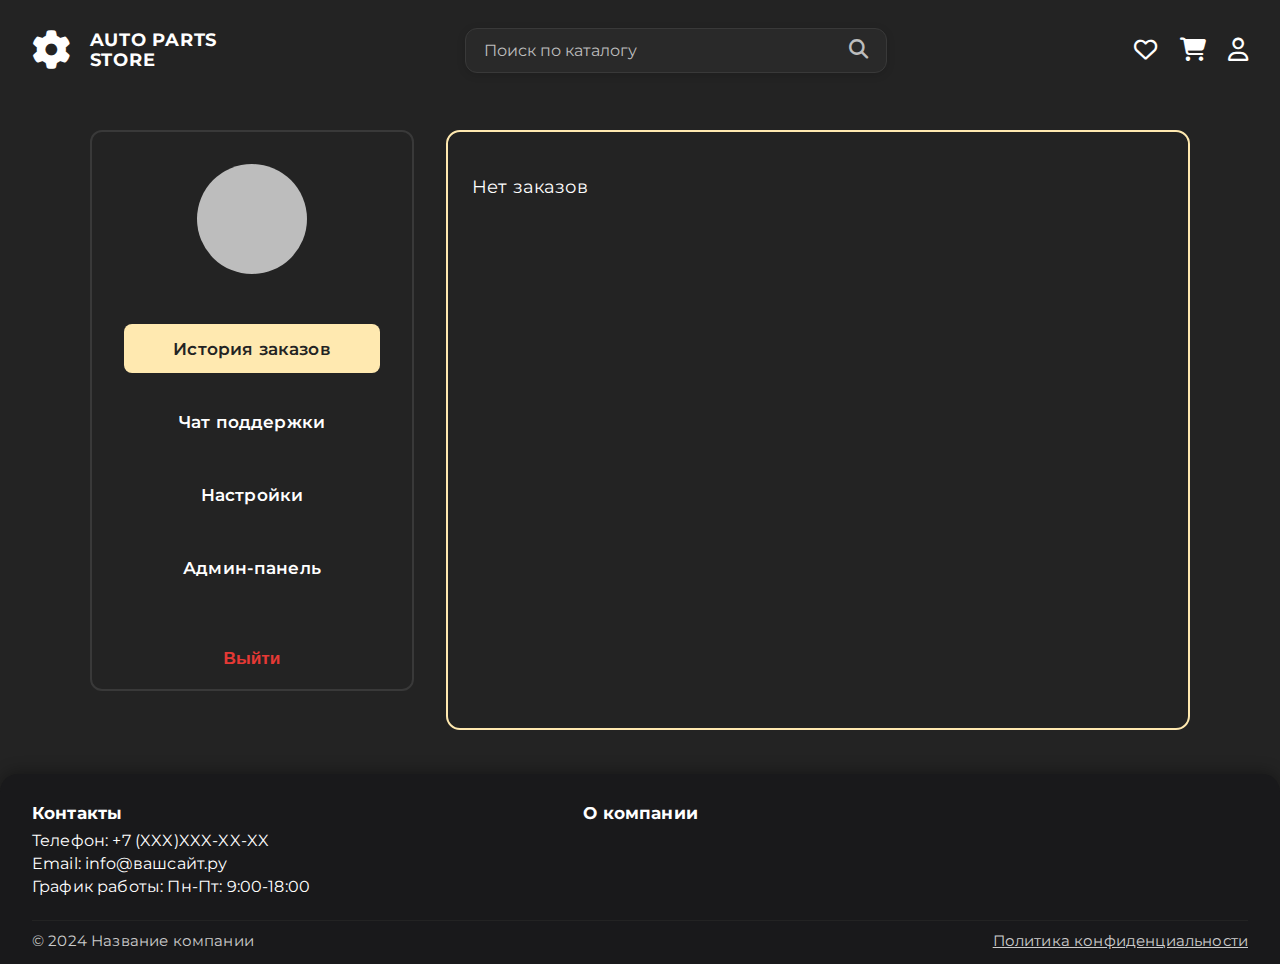
<file: Проектирование и разработка веб-сайта интернет-магазина автозапчастей/profile.html>
<!DOCTYPE html>
<html lang="ru">
<head>
    <meta charset="UTF-8">
    <meta name="viewport" content="width=device-width, initial-scale=1.0">
    <title>Профиль | Auto Parts Store</title>
    <link rel="stylesheet" href="style.css">
    <link rel="stylesheet" href="https://cdnjs.cloudflare.com/ajax/libs/font-awesome/6.4.0/css/all.min.css">
    <style>
      /* Минимальные стили для профиля, если не хотите править style.css */
      .profile-wrapper {
        display: flex;
        gap: 32px;
        margin: 48px auto 0 auto;
        max-width: 1100px;
        min-height: 600px;
      }
      .profile-sidebar {
        background: #232323;
        border-radius: 12px;
        border: 2px solid #393939;
        min-width: 320px;
        padding: 32px 0 0 0;
        display: flex;
        flex-direction: column;
        align-items: center;
        gap: 18px;
        height: fit-content;
      }
      .profile-avatar {
        width: 110px;
        height: 110px;
        background: #bdbdbd;
        border-radius: 50%;
        margin-bottom: 32px;
      }
      .profile-menu {
        width: 80%;
        padding: 14px 0;
        margin: 0 0 6px 0;
        background: none;
        border: none;
        border-radius: 8px;
        color: #fff;
        font-size: 1.08em;
        font-weight: 600;
        cursor: pointer;
        transition: background 0.2s, color 0.2s;
      }
      .profile-menu.active,
      .profile-menu:hover:not(.logout) {
        background: #ffe9b0;
        color: #232323;
      }
      .profile-menu.logout {
        color: #e53935;
        font-weight: 700;
        margin-top: 18px;
      }
      .profile-content {
        flex: 1;
        display: flex;
        flex-direction: column;
        justify-content: flex-start;
        min-width: 0;
        background: #232323;
        border: 2px solid #ffe9b0;
        border-radius: 14px;
        padding: 32px 24px;
        box-sizing: border-box;
      }
      .profile-orders {
        display: flex;
        flex-direction: column;
        gap: 24px;
        margin-top: 12px;
      }
      .profile-order-card {
        display: flex;
        align-items: center;
        background: #232323;
        border: 2px solid #ffe9b0;
        border-radius: 12px;
        padding: 18px 24px;
        gap: 24px;
      }
      .profile-order-img {
        width: 80px;
        height: 60px;
        background: #e0e0e0;
        border-radius: 8px;
      }
      .profile-order-desc {
        color: #fff;
        font-size: 1.08em;
        font-weight: 500;
      }
      @media (max-width: 900px) {
        .profile-wrapper { flex-direction: column; max-width: 98vw; gap: 16px; }
        .profile-sidebar { min-width: unset; width: 100%; flex-direction: row; justify-content: space-around; padding: 16px 0; }
        .profile-avatar { margin-bottom: 0; }
      }
    </style>
</head>
<body>
    <header class="header">
        <div class="header__top">
            <a href="index.html" class="logo" style="text-decoration:none; color:inherit;">
                <i class="fa-solid fa-gear"></i>
                <span>AUTO PARTS<br>STORE</span>
            </a>
            <form class="search-bar">
                <input type="text" placeholder="Поиск по каталогу">
                <button type="submit"><i class="fa fa-search"></i></button>
            </form>
            <div class="header__icons">
                <a href="favorites.html"><i class="fa-regular fa-heart" style="text-decoration: none; color: #fff;"></i></a>
                <a href="register.html"><i class="fa-solid fa-cart-shopping" style="text-decoration: none; color: #fff;"></i></a>
                <a href="signup.html"><i class="fa-regular fa-user" style="text-decoration: none; color: #fff;"></i></a>
            </div>
        </div>
    </header>
    <main>
      <div class="profile-wrapper">
        <aside class="profile-sidebar">
          <div class="profile-avatar"></div>
          <a href="profile.html" class="profile-menu active">История заказов</a>
          <a href="support-chat.html" class="profile-menu">Чат поддержки</a>
          <a href="settings.html" class="profile-menu">Настройки</a>
          <a href="admin.html" class="profile-menu">Админ-панель</a>
          <button class="profile-menu logout">Выйти</button>
        </aside>
        <section class="profile-content">
          <div class="profile-orders" id="ordersHistory"></div>
        </section>
      </div>
    </main>
    <footer class="footer">
        <div class="footer__contacts">
            <h4>Контакты</h4>
            <ul>
                <li>Телефон: +7 (XXX)XXX-XX-XX</li>
                <li>Email: info@вашсайт.ру</li>
                <li>График работы: Пн-Пт: 9:00-18:00</li>
            </ul>
        </div>
        <div class="footer__about">
            <h4>О компании</h4>
        </div>
        <div class="footer__bottom">
            <span>© 2024 Название компании</span>
            <a href="#">Политика конфиденциальности</a>
        </div>
    </footer>
    <script>
    function renderOrders() {
      const orders = JSON.parse(localStorage.getItem('userOrders') || '[]');
      const container = document.getElementById('ordersHistory');
      container.innerHTML = '';
      if (!orders.length) {
        container.innerHTML = '<div style="color:#fff;font-size:1.1em;">Нет заказов</div>';
        return;
      }
      orders.slice().reverse().forEach(order => {
        const block = document.createElement('div');
        block.style.marginBottom = '32px';
        block.innerHTML = `<div style='color:#ffe9b0;font-weight:600;margin-bottom:10px;'>Заказ от ${order.date}</div>`;
        order.items.forEach(item => {
          const card = document.createElement('div');
          card.className = 'profile-order-card';
          card.innerHTML = `
            <div class='profile-order-img'>${item.img ? `<img src='${item.img}' alt='Фото' style='max-width:80px;max-height:60px;border-radius:8px;'>` : ''}</div>
            <div class='profile-order-desc'>${item.title} — ${item.price} руб × ${item.qty}</div>
          `;
          block.appendChild(card);
        });
        container.appendChild(block);
      });
    }
    document.addEventListener('DOMContentLoaded', renderOrders);
    </script>
</body>
</html>
</file>
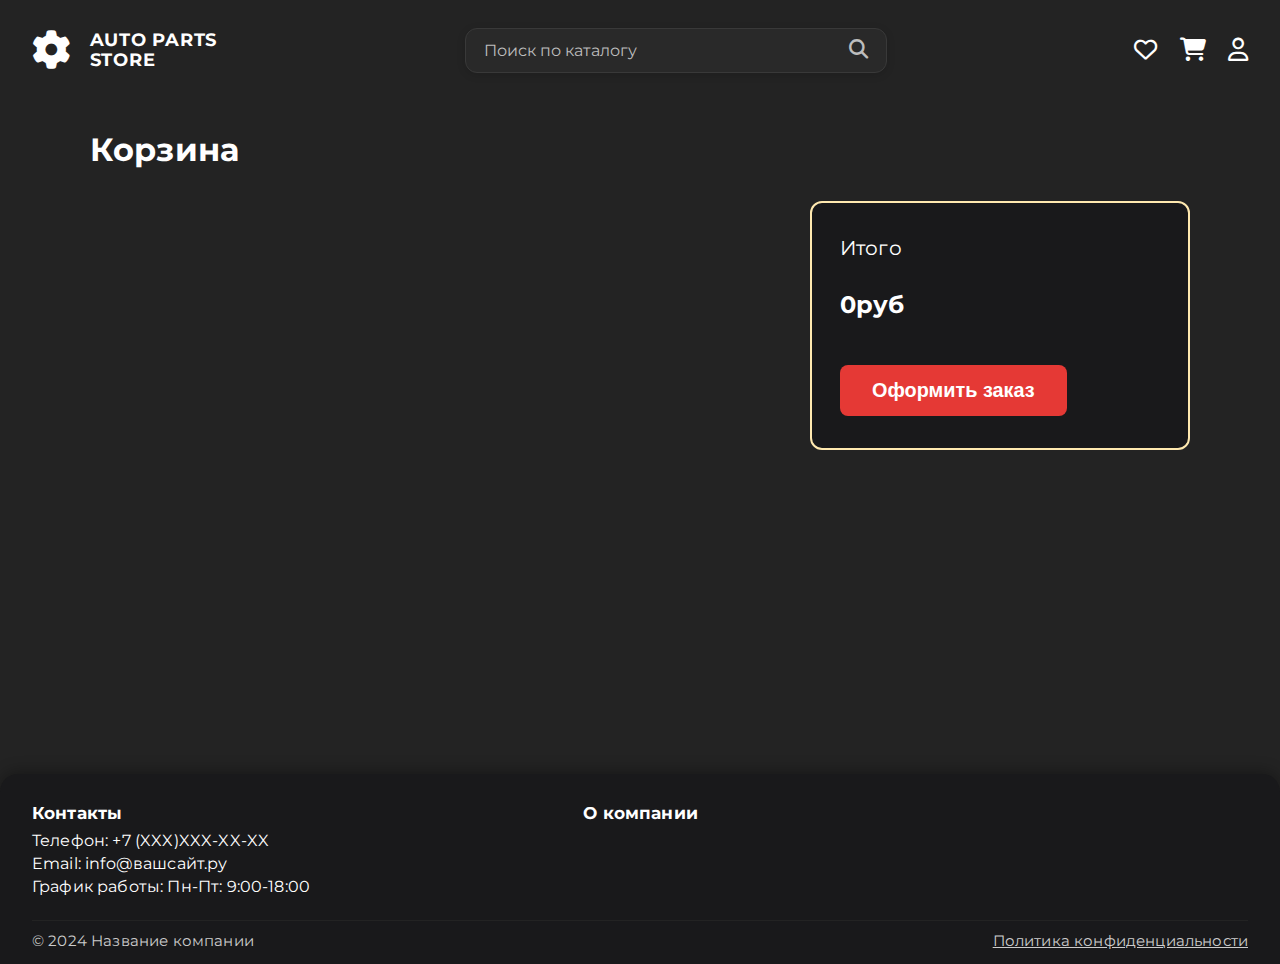
<file: Проектирование и разработка веб-сайта интернет-магазина автозапчастей/register.html>
<!DOCTYPE html>
<html lang="ru">
<head>
    <meta charset="UTF-8">
    <meta name="viewport" content="width=device-width, initial-scale=1.0">
    <title>Корзина | Auto Parts Store</title>
    <link rel="stylesheet" href="style.css">
    <link rel="stylesheet" href="https://cdnjs.cloudflare.com/ajax/libs/font-awesome/6.4.0/css/all.min.css">
    <style>
      body {
        background: #232323;
      }
      .cart-wrapper {
        max-width: 1100px;
        margin: 48px auto 0 auto;
        display: flex;
        flex-direction: column;
        min-height: 600px;
      }
      .cart-title {
        color: #fff;
        font-size: 2em;
        font-weight: 700;
        margin-bottom: 32px;
      }
      .cart-main-row {
        display: flex;
        gap: 40px;
        align-items: flex-start;
      }
      .cart-items-list {
        flex: 2;
        display: flex;
        flex-direction: column;
        gap: 28px;
      }
      .cart-item {
        display: flex;
        align-items: center;
        background: #232323;
        border: 2px solid #ffe9b0;
        border-radius: 12px;
        padding: 18px 24px;
        gap: 24px;
      }
      .cart-item-photo {
        width: 80px;
        height: 60px;
        background: #fff;
        border-radius: 8px;
        display: flex;
        align-items: center;
        justify-content: center;
        color: #232323;
        font-size: 0.98em;
        font-weight: 600;
      }
      .cart-item-desc {
        color: #fff;
        font-size: 1.08em;
        font-weight: 500;
        flex: 1;
      }
      .cart-item-qty {
        display: flex;
        align-items: center;
        gap: 8px;
        background: #19191b;
        border-radius: 8px;
        padding: 4px 10px;
      }
      .cart-item-qty-btn {
        background: #393939;
        color: #fff;
        border: none;
        border-radius: 4px;
        width: 28px;
        height: 28px;
        font-size: 1.2em;
        cursor: pointer;
        transition: background 0.2s;
      }
      .cart-item-qty-btn:hover {
        background: #ffe9b0;
        color: #232323;
      }
      .cart-item-qty-value {
        color: #fff;
        font-size: 1.1em;
        min-width: 18px;
        text-align: center;
      }
      .cart-summary {
        flex: 1;
        background: #19191b;
        border: 2px solid #ffe9b0;
        border-radius: 12px;
        padding: 32px 28px;
        color: #fff;
        font-size: 1.15em;
        min-width: 260px;
        max-width: 320px;
        display: flex;
        flex-direction: column;
        gap: 18px;
        align-items: flex-start;
      }
      .cart-summary-title {
        font-size: 1.1em;
        margin-bottom: 12px;
      }
      .cart-summary-total {
        font-size: 1.3em;
        font-weight: 700;
        margin-bottom: 18px;
      }
      .cart-summary-btn {
        background: #e53935;
        color: #fff;
        border: none;
        border-radius: 8px;
        padding: 14px 32px;
        font-size: 1.08em;
        font-weight: 700;
        cursor: pointer;
        transition: background 0.2s;
        margin-top: 10px;
      }
      .cart-summary-btn:hover {
        background: #b71c1c;
      }
      @media (max-width: 900px) {
        .cart-main-row {
          flex-direction: column;
          gap: 24px;
        }
        .cart-summary {
          max-width: 100%;
          width: 100%;
        }
      }
    </style>
</head>
<body>
    <header class="header">
        <div class="header__top">
            <a href="index.html" class="logo" style="text-decoration:none; color:inherit;">
                <i class="fa-solid fa-gear"></i>
                <span>AUTO PARTS<br>STORE</span>
            </a>
            <form class="search-bar">
                <input type="text" placeholder="Поиск по каталогу">
                <button type="submit"><i class="fa fa-search"></i></button>
            </form>
            <div class="header__icons">
                <a href="favorites.html"><i class="fa-regular fa-heart" style="text-decoration: none; color: #fff;"></i></a>
                <a href="register.html"><i class="fa-solid fa-cart-shopping" style="text-decoration: none; color: #fff;"></i></a>
                <a href="signup.html"><i class="fa-regular fa-user" style="text-decoration: none; color: #fff;"></i></a>
            </div>
        </div>
    </header>
    <main>
      <div class="cart-wrapper">
        <div class="cart-title">Корзина</div>
        <div class="cart-main-row">
          <div class="cart-items-list">
            <div class="cart-item">
              <div class="cart-item-photo">Фото товара</div>
              <div class="cart-item-desc">Какое-то описание товара</div>
              <div class="cart-item-qty">
                <button class="cart-item-qty-btn">-</button>
                <span class="cart-item-qty-value">1</span>
                <button class="cart-item-qty-btn">+</button>
              </div>
              <button class="cart-item-remove" title="Удалить" style="margin-left:18px;background:none;border:none;color:#e53935;font-size:1.5em;cursor:pointer;">&times;</button>
            </div>
            <div class="cart-item">
              <div class="cart-item-photo">Фото товара</div>
              <div class="cart-item-desc">Какое-то описание товара</div>
              <div class="cart-item-qty">
                <button class="cart-item-qty-btn">-</button>
                <span class="cart-item-qty-value">1</span>
                <button class="cart-item-qty-btn">+</button>
              </div>
              <button class="cart-item-remove" title="Удалить" style="margin-left:18px;background:none;border:none;color:#e53935;font-size:1.5em;cursor:pointer;">&times;</button>
            </div>
            <div class="cart-item">
              <div class="cart-item-photo">Фото товара</div>
              <div class="cart-item-desc">Какое-то описание товара</div>
              <div class="cart-item-qty">
                <button class="cart-item-qty-btn">-</button>
                <span class="cart-item-qty-value">1</span>
                <button class="cart-item-qty-btn">+</button>
              </div>
              <button class="cart-item-remove" title="Удалить" style="margin-left:18px;background:none;border:none;color:#e53935;font-size:1.5em;cursor:pointer;">&times;</button>
            </div>
          </div>
          <div class="cart-summary">
            <div class="cart-summary-title">Итого</div>
            <div class="cart-summary-total">234234руб</div>
            <button class="cart-summary-btn" type="button">Оформить заказ</button>
          </div>
        </div>
      </div>
    </main>
    <footer class="footer">
        <div class="footer__contacts">
            <h4>Контакты</h4>
            <ul>
                <li>Телефон: +7 (XXX)XXX-XX-XX</li>
                <li>Email: info@вашсайт.ру</li>
                <li>График работы: Пн-Пт: 9:00-18:00</li>
            </ul>
        </div>
        <div class="footer__about">
            <h4>О компании</h4>
        </div>
        <div class="footer__bottom">
            <span>© 2024 Название компании</span>
            <a href="#">Политика конфиденциальности</a>
        </div>
    </footer>
    <div id="order-modal" style="display:none;position:fixed;left:0;top:0;width:100vw;height:100vh;background:rgba(0,0,0,0.35);z-index:999;align-items:center;justify-content:center;">
      <div style="background:#232323;padding:36px 48px;border-radius:16px;box-shadow:0 4px 32px #000a;border:2px solid #ffe9b0;color:#fff;font-size:1.2em;display:flex;flex-direction:column;align-items:center;gap:18px;min-width:260px;">
        <span id="order-modal-text">Заказ оформлен!</span>
        <button id="order-modal-close" style="margin-top:10px;padding:8px 24px;border-radius:8px;border:none;background:#ffe9b0;color:#232323;font-weight:600;font-size:1em;cursor:pointer;">OK</button>
      </div>
    </div>
    <script src="script.js"></script>
    <script>
    document.addEventListener('DOMContentLoaded', function() {
      var orderBtn = document.querySelector('.cart-summary-btn');
      if (orderBtn) {
        orderBtn.onclick = function() {
          const cart = JSON.parse(localStorage.getItem('cart') || '[]');
          if (!cart.length) return;
          const products = JSON.parse(localStorage.getItem('products') || '[]');
          const order = {
            date: new Date().toLocaleString(),
            items: cart.map(item => {
              const prod = products.find(p => p.title === item.title);
              return {
                title: item.title,
                price: item.price,
                qty: item.qty,
                img: prod && prod.img ? prod.img : ''
              };
            })
          };
          let orders = JSON.parse(localStorage.getItem('userOrders') || '[]');
          orders.push(order);
          localStorage.setItem('userOrders', JSON.stringify(orders));
          localStorage.setItem('cart', '[]');
          const modal = document.getElementById('order-modal');
          modal.style.display = 'flex';
          document.getElementById('order-modal-close').onclick = function() {
            modal.style.display = 'none';
            window.location.reload();
          };
          modal.onclick = function(e) {
            if (e.target === modal) modal.style.display = 'none';
          };
        };
      }
    });
    </script>
</body>
</html>
</file>
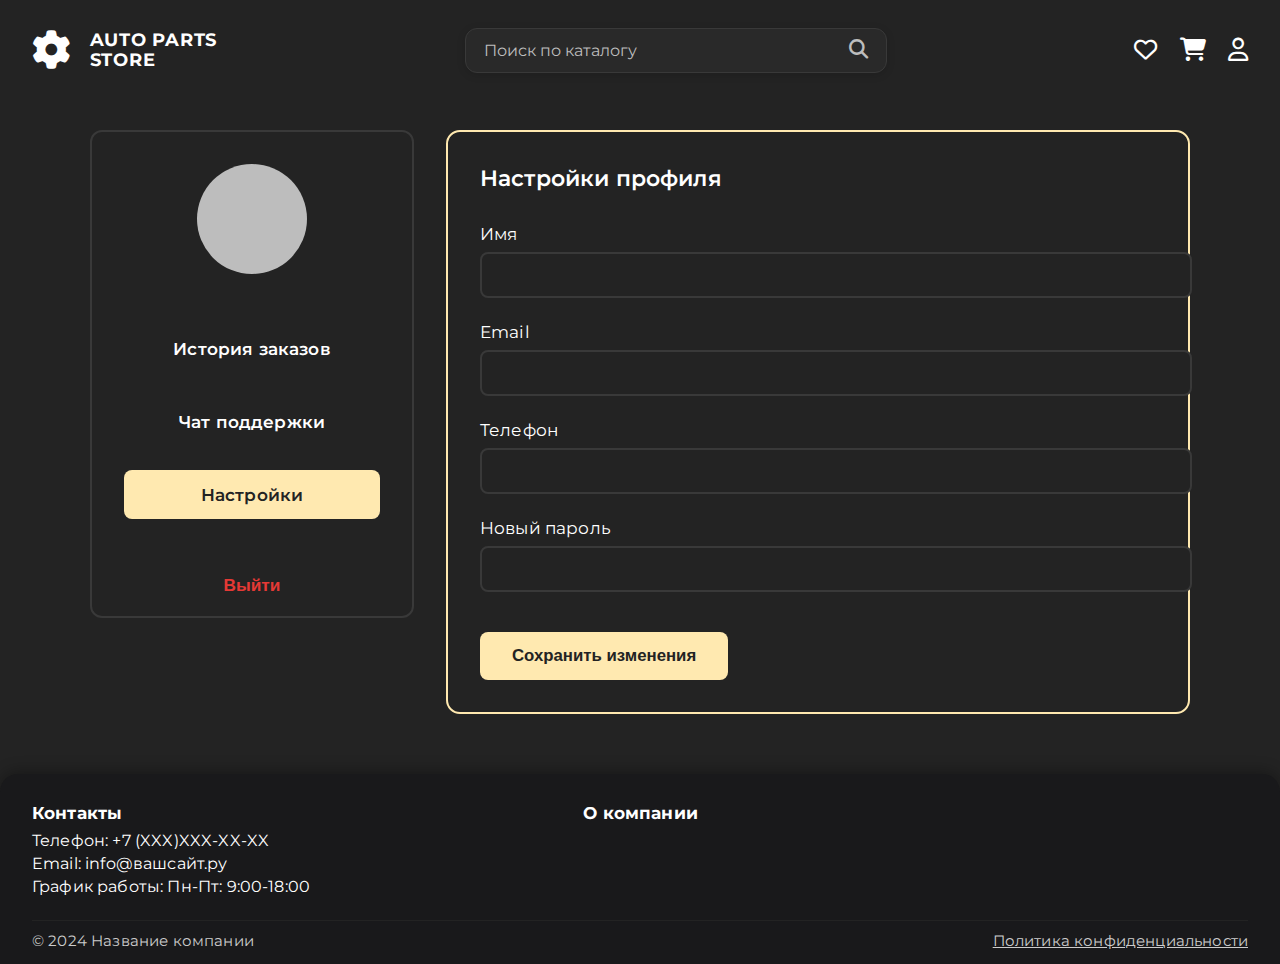
<file: Проектирование и разработка веб-сайта интернет-магазина автозапчастей/settings.html>
<!DOCTYPE html>
<html lang="ru">
<head>
    <meta charset="UTF-8">
    <meta name="viewport" content="width=device-width, initial-scale=1.0">
    <title>Настройки профиля | Auto Parts Store</title>
    <link rel="stylesheet" href="style.css">
    <link rel="stylesheet" href="https://cdnjs.cloudflare.com/ajax/libs/font-awesome/6.4.0/css/all.min.css">
    <style>
      .profile-wrapper {
        display: flex;
        gap: 32px;
        margin: 48px auto 0 auto;
        max-width: 1100px;
        min-height: 600px;
      }
      .profile-sidebar {
        background: #232323;
        border-radius: 12px;
        border: 2px solid #393939;
        min-width: 320px;
        padding: 32px 0 0 0;
        display: flex;
        flex-direction: column;
        align-items: center;
        gap: 18px;
        height: fit-content;
      }
      .profile-avatar {
        width: 110px;
        height: 110px;
        background: #bdbdbd;
        border-radius: 50%;
        margin-bottom: 32px;
      }
      .profile-menu {
        width: 80%;
        padding: 14px 0;
        margin: 0 0 6px 0;
        background: none;
        border: none;
        border-radius: 8px;
        color: #fff;
        font-size: 1.08em;
        font-weight: 600;
        cursor: pointer;
        transition: background 0.2s, color 0.2s;
        text-align: center;
        text-decoration: none;
        display: block;
      }
      .profile-menu.active,
      .profile-menu:hover:not(.logout) {
        background: #ffe9b0;
        color: #232323;
      }
      .profile-menu.logout {
        color: #e53935;
        font-weight: 700;
        margin-top: 18px;
      }
      .profile-content {
        flex: 1;
        display: flex;
        flex-direction: column;
        justify-content: flex-start;
        min-width: 0;
      }
      .settings-form {
        background: #232323;
        border: 2px solid #ffe9b0;
        border-radius: 14px;
        padding: 32px;
        min-height: 480px;
      }
      .settings-form h2 {
        color: #fff;
        font-size: 1.4em;
        margin: 0 0 32px 0;
        font-weight: 600;
      }
      .form-group {
        margin-bottom: 24px;
      }
      .form-group label {
        display: block;
        color: #fff;
        margin-bottom: 8px;
        font-size: 1.05em;
      }
      .form-group input {
        width: 100%;
        padding: 12px 16px;
        border: 2px solid #393939;
        border-radius: 8px;
        background: #232323;
        color: #fff;
        font-size: 1em;
        outline: none;
        transition: border-color 0.2s;
      }
      .form-group input:focus {
        border-color: #ffe9b0;
      }
      .save-button {
        background: #ffe9b0;
        color: #232323;
        border: none;
        border-radius: 8px;
        padding: 14px 32px;
        font-size: 1.05em;
        font-weight: 600;
        cursor: pointer;
        transition: background 0.2s;
        margin-top: 16px;
      }
      .save-button:hover {
        background: #ffd980;
      }
      @media (max-width: 900px) {
        .profile-wrapper { flex-direction: column; max-width: 98vw; gap: 16px; }
        .profile-sidebar { min-width: unset; width: 100%; flex-direction: row; justify-content: space-around; padding: 16px 0; }
        .profile-avatar { margin-bottom: 0; }
        .settings-form { padding: 20px; }
      }
    </style>
</head>
<body>
    <header class="header">
        <div class="header__top">
            <div class="logo">
                <i class="fa-solid fa-gear"></i>
                <span>AUTO PARTS<br>STORE</span>
            </div>
            <form class="search-bar">
                <input type="text" placeholder="Поиск по каталогу">
                <button type="submit"><i class="fa fa-search"></i></button>
            </form>
            <div class="header__icons">
                <a href="favorites.html"><i class="fa-regular fa-heart" style="text-decoration: none; color: #fff;"></i></a>
                <a href="register.html"><i class="fa-solid fa-cart-shopping" style="text-decoration: none; color: #fff;"></i></a>
                <a href="signup.html"><i class="fa-regular fa-user" style="text-decoration: none; color: #fff;"></i></a>
            </div>
        </div>
    </header>
    <main>
      <div class="profile-wrapper">
        <aside class="profile-sidebar">
          <div class="profile-avatar"></div>
          <a href="profile.html" class="profile-menu">История заказов</a>
          <a href="support-chat.html" class="profile-menu">Чат поддержки</a>
          <a href="settings.html" class="profile-menu active">Настройки</a>
          <button class="profile-menu logout">Выйти</button>
        </aside>
        <section class="profile-content">
          <form class="settings-form" id="settingsForm">
            <h2>Настройки профиля</h2>
            <div class="form-group">
              <label for="name">Имя</label>
              <input type="text" id="name" name="name" required>
            </div>
            <div class="form-group">
              <label for="email">Email</label>
              <input type="email" id="email" name="email" required>
            </div>
            <div class="form-group">
              <label for="phone">Телефон</label>
              <input type="tel" id="phone" name="phone" required>
            </div>
            <div class="form-group">
              <label for="password">Новый пароль</label>
              <input type="password" id="password" name="password">
            </div>
            <button type="submit" class="save-button">Сохранить изменения</button>
          </form>
        </section>
      </div>
    </main>
    <footer class="footer">
        <div class="footer__contacts">
            <h4>Контакты</h4>
            <ul>
                <li>Телефон: +7 (XXX)XXX-XX-XX</li>
                <li>Email: info@вашсайт.ру</li>
                <li>График работы: Пн-Пт: 9:00-18:00</li>
            </ul>
        </div>
        <div class="footer__about">
            <h4>О компании</h4>
        </div>
        <div class="footer__bottom">
            <span>© 2024 Название компании</span>
            <a href="#">Политика конфиденциальности</a>
        </div>
    </footer>
    <script>
      // Автозаполнение формы из localStorage
      document.addEventListener('DOMContentLoaded', function() {
        const user = JSON.parse(localStorage.getItem('user') || '{}');
        if (user.name) document.getElementById('name').value = user.name;
        if (user.email) document.getElementById('email').value = user.email;
        if (user.phone) document.getElementById('phone').value = user.phone;
      });
      // Сохранение изменений
      const settingsForm = document.getElementById('settingsForm');
      settingsForm.addEventListener('submit', function(e) {
        e.preventDefault();
        const name = document.getElementById('name').value.trim();
        const email = document.getElementById('email').value.trim();
        const phone = document.getElementById('phone').value.trim();
        const password = document.getElementById('password').value;
        let user = JSON.parse(localStorage.getItem('user') || '{}');
        user.name = name;
        user.email = email;
        user.phone = phone;
        if (password) user.password = password;
        localStorage.setItem('user', JSON.stringify(user));
        alert('Настройки успешно сохранены!');
      });
      // --- Logout handler ---
      const logoutBtn = document.querySelector('.profile-menu.logout');
      if (logoutBtn) {
        logoutBtn.onclick = function() {
          localStorage.removeItem('currentUser');
          window.location.href = 'login.html';
        };
      }
    </script>
</body>
</html>
</file>
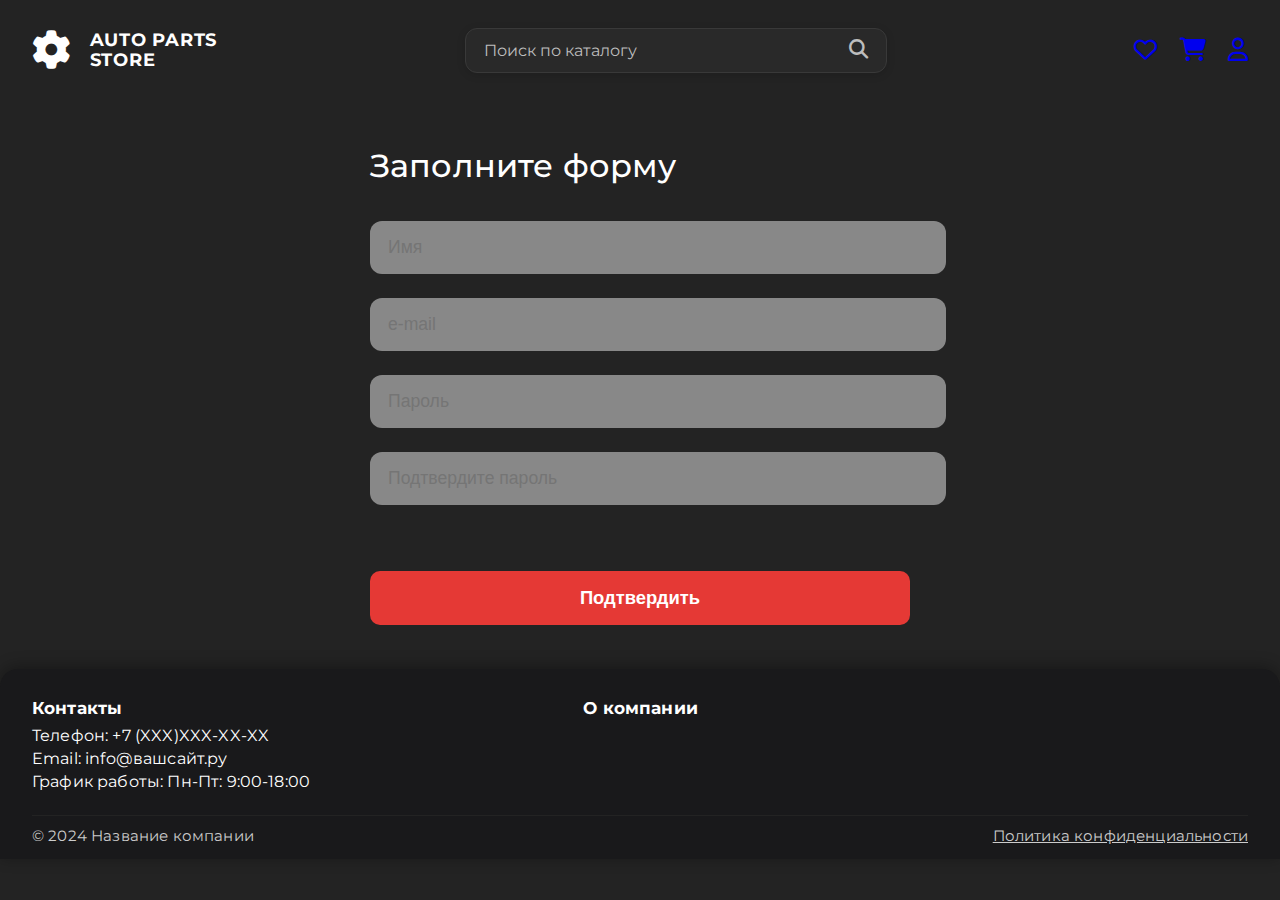
<file: Проектирование и разработка веб-сайта интернет-магазина автозапчастей/signup.html>
<!DOCTYPE html>
<html lang="ru">
<head>
  <meta charset="UTF-8">
  <meta name="viewport" content="width=device-width, initial-scale=1.0">
  <title>Регистрация | Auto Parts Store</title>
  <link rel="stylesheet" href="style.css">
  <link rel="stylesheet" href="https://cdnjs.cloudflare.com/ajax/libs/font-awesome/6.4.0/css/all.min.css">
  <style>
    .signup-wrapper {
      max-width: 540px;
      margin: 64px auto 0 auto;
      background: none;
      display: flex;
      flex-direction: column;
      align-items: center;
    }
    .signup-title {
      color: #fff;
      font-size: 2em;
      font-weight: 500;
      margin-bottom: 36px;
      text-align: left;
      width: 100%;
    }
    .signup-form {
      width: 100%;
      display: flex;
      flex-direction: column;
      gap: 24px;
    }
    .signup-form input {
      width: 100%;
      padding: 16px 18px;
      border: none;
      border-radius: 12px;
      background: #888;
      color: #fff;
      font-size: 1.1em;
      outline: none;
      margin-bottom: 0;
      transition: background 0.2s;
    }
    .signup-form input:focus {
      background: #aaa;
    }
    .signup-btn {
      background: #e53935;
      color: #fff;
      border: none;
      border-radius: 10px;
      padding: 16px 0;
      font-size: 1.15em;
      font-weight: 600;
      cursor: pointer;
      margin-top: 18px;
      transition: background 0.2s;
    }
    .signup-btn:hover {
      background: #b71c1c;
    }
    .signup-error {
      color: #e53935;
      font-size: 1em;
      margin-bottom: 0;
      text-align: center;
    }
  </style>
</head>
<body>
  <header class="header">
    <div class="header__top">
      <a href="index.html" class="logo" style="text-decoration:none; color:inherit;">
        <i class="fa-solid fa-gear"></i>
        <span>AUTO PARTS<br>STORE</span>
      </a>
      <form class="search-bar">
        <input type="text" placeholder="Поиск по каталогу">
        <button type="submit"><i class="fa fa-search"></i></button>
      </form>
      <div class="header__icons">
        <a href="favorites.html"><i class="fa-regular fa-heart"></i></a>
        <a href="register.html"><i class="fa-solid fa-cart-shopping"></i></a>
        <a href="signup.html"><i class="fa-regular fa-user"></i></a>
      </div>
    </div>
  </header>
  <main>
    <div class="signup-wrapper">
      <div class="signup-title">Заполните форму</div>
      <form class="signup-form" id="signupForm" autocomplete="off">
        <input type="text" id="signup-name" placeholder="Имя" required>
        <input type="email" id="signup-email" placeholder="e-mail" required>
        <input type="password" id="signup-password" placeholder="Пароль" required>
        <input type="password" id="signup-password2" placeholder="Подтвердите пароль" required>
        <div class="signup-error" id="signupError"></div>
        <button type="submit" class="signup-btn">Подтвердить</button>
      </form>
    </div>
  </main>
  <footer class="footer">
    <div class="footer__contacts">
      <h4>Контакты</h4>
      <ul>
        <li>Телефон: +7 (XXX)XXX-XX-XX</li>
        <li>Email: info@вашсайт.ру</li>
        <li>График работы: Пн-Пт: 9:00-18:00</li>
      </ul>
    </div>
    <div class="footer__about">
      <h4>О компании</h4>
    </div>
    <div class="footer__bottom">
      <span>© 2024 Название компании</span>
      <a href="#">Политика конфиденциальности</a>
    </div>
  </footer>
  <script>
    document.getElementById('signupForm').addEventListener('submit', function(e) {
      e.preventDefault();
      const name = document.getElementById('signup-name').value.trim();
      const email = document.getElementById('signup-email').value.trim();
      const pass = document.getElementById('signup-password').value;
      const pass2 = document.getElementById('signup-password2').value;
      const error = document.getElementById('signupError');
      error.textContent = '';
      if (!name || !email || !pass || !pass2) {
        error.textContent = 'Заполните все поля';
        return;
      }
      if (pass !== pass2) {
        error.textContent = 'Пароли не совпадают';
        return;
      }
      // Сохраняем пользователя в localStorage
      localStorage.setItem('user', JSON.stringify({ name, email, password: pass }));
      // Сохраняем сессию пользователя
      localStorage.setItem('currentUser', JSON.stringify({ name, email }));
      error.style.color = '#4caf50';
      error.textContent = 'Регистрация успешна!';
      setTimeout(() => { window.location.href = 'profile.html'; }, 1200);
    });
  </script>
</body>
</html>
</file>
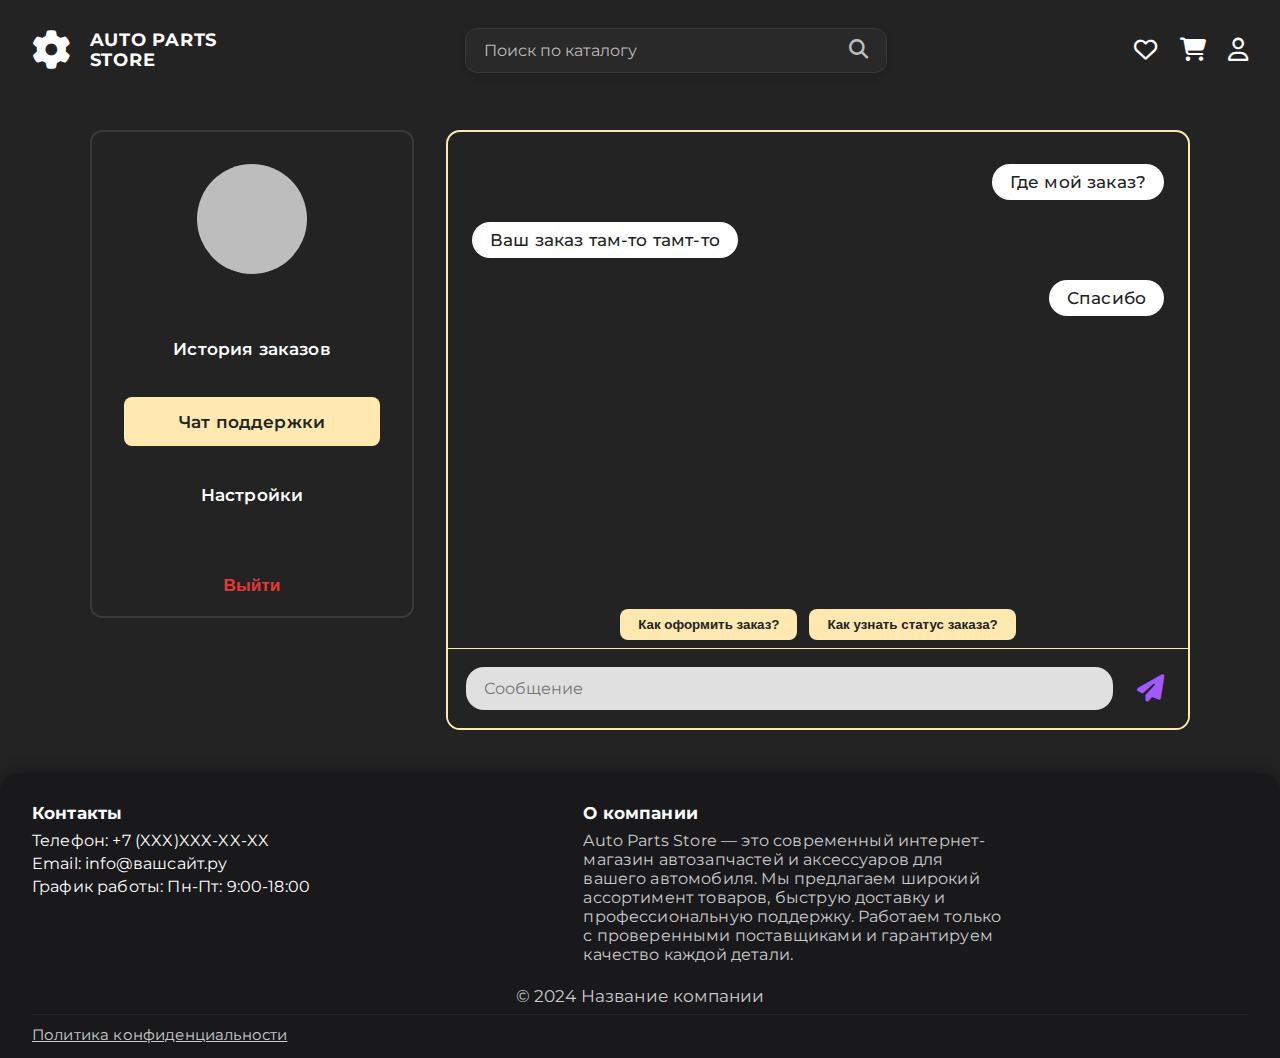
<file: Проектирование и разработка веб-сайта интернет-магазина автозапчастей/support-chat.html>
<!DOCTYPE html>
<html lang="ru">
<head>
    <meta charset="UTF-8">
    <meta name="viewport" content="width=device-width, initial-scale=1.0">
    <title>Чат поддержки | Auto Parts Store</title>
    <link rel="stylesheet" href="style.css">
    <link rel="stylesheet" href="https://cdnjs.cloudflare.com/ajax/libs/font-awesome/6.4.0/css/all.min.css">
    <style>
      .profile-wrapper {
        display: flex;
        gap: 32px;
        margin: 48px auto 0 auto;
        max-width: 1100px;
        min-height: 600px;
      }
      .profile-sidebar {
        background: #232323;
        border-radius: 12px;
        border: 2px solid #393939;
        min-width: 320px;
        padding: 32px 0 0 0;
        display: flex;
        flex-direction: column;
        align-items: center;
        gap: 18px;
        height: fit-content;
      }
      .profile-avatar {
        width: 110px;
        height: 110px;
        background: #bdbdbd;
        border-radius: 50%;
        margin-bottom: 32px;
      }
      .profile-menu {
        width: 80%;
        padding: 14px 0;
        margin: 0 0 6px 0;
        background: none;
        border: none;
        border-radius: 8px;
        color: #fff;
        font-size: 1.08em;
        font-weight: 600;
        cursor: pointer;
        transition: background 0.2s, color 0.2s;
        text-align: center;
        text-decoration: none;
        display: block;
      }
      .profile-menu.active,
      .profile-menu:hover:not(.logout) {
        background: #ffe9b0;
        color: #232323;
      }
      .profile-menu.logout {
        color: #e53935;
        font-weight: 700;
        margin-top: 18px;
      }
      .profile-content {
        flex: 1;
        display: flex;
        flex-direction: column;
        justify-content: flex-start;
        min-width: 0;
      }
      .support-chat-box {
        background: #232323;
        border: 2px solid #ffe9b0;
        border-radius: 14px;
        padding: 0;
        min-height: 480px;
        display: flex;
        flex-direction: column;
        height: 100%;
      }
      .chat-messages {
        flex: 1;
        padding: 32px 24px 12px 24px;
        display: flex;
        flex-direction: column;
        gap: 18px;
        overflow-y: auto;
      }
      .chat-message {
        display: inline-block;
        max-width: 60%;
        padding: 8px 18px;
        border-radius: 18px;
        background: #fff;
        color: #232323;
        font-size: 1.05em;
        font-weight: 500;
        margin-bottom: 4px;
        word-break: break-word;
      }
      .chat-message.user {
        align-self: flex-end;
        background: #fff;
        color: #232323;
      }
      .chat-message.support {
        align-self: flex-start;
        background: #fff;
        color: #232323;
      }
      .chat-input-row {
        display: flex;
        align-items: center;
        padding: 18px 18px 18px 18px;
        border-top: 1.5px solid #ffe9b0;
        background: #232323;
        border-radius: 0 0 12px 12px;
        gap: 10px;
      }
      .chat-input {
        flex: 1;
        padding: 12px 18px;
        border-radius: 18px;
        border: none;
        background: #e0e0e0;
        font-size: 1em;
        outline: none;
        font-family: inherit;
        margin-right: 8px;
      }
      .chat-send-btn {
        background: none;
        border: none;
        color: #a259ff;
        font-size: 1.7em;
        cursor: pointer;
        transition: color 0.2s;
      }
      .chat-send-btn:hover {
        color: #e53935;
      }
      @media (max-width: 900px) {
        .profile-wrapper { flex-direction: column; max-width: 98vw; gap: 16px; }
        .profile-sidebar { min-width: unset; width: 100%; flex-direction: row; justify-content: space-around; padding: 16px 0; }
        .profile-avatar { margin-bottom: 0; }
      }
    </style>
</head>
<body>
    <header class="header">
        <div class="header__top">
            <div class="logo">
                <i class="fa-solid fa-gear"></i>
                <span>AUTO PARTS<br>STORE</span>
            </div>
            <form class="search-bar">
                <input type="text" placeholder="Поиск по каталогу">
                <button type="submit"><i class="fa fa-search"></i></button>
            </form>
            <div class="header__icons">
                <a href="favorites.html"><i class="fa-regular fa-heart" style="text-decoration: none; color: #fff;"></i></a>
                <a href="register.html"><i class="fa-solid fa-cart-shopping" style="text-decoration: none; color: #fff;"></i></a>
                <a href="signup.html"><i class="fa-regular fa-user" style="text-decoration: none; color: #fff;"></i></a>
            </div>
        </div>
    </header>
    <main>
      <div class="profile-wrapper">
        <aside class="profile-sidebar">
          <div class="profile-avatar"></div>
          <a href="profile.html" class="profile-menu">История заказов</a>
          <a href="support-chat.html" class="profile-menu active">Чат поддержки</a>
          <a href="settings.html" class="profile-menu">Настройки</a>
          <button class="profile-menu logout">Выйти</button>
        </aside>
        <section class="profile-content">
          <div class="support-chat-box">
            <div class="chat-messages" id="chatMessages">
              <div class="chat-message user">Где мой заказ?</div>
              <div class="chat-message support">Ваш заказ там-то тамт-то</div>
              <div class="chat-message user">Спасибо</div>
            </div>
            <div style="display:flex;gap:12px;justify-content:center;padding:18px 0 8px 0;">
              <button class="faq-btn" data-faq="Как оформить заказ?" style="background:#ffe9b0;color:#232323;font-weight:600;padding:8px 18px;border:none;border-radius:8px;cursor:pointer;">Как оформить заказ?</button>
              <button class="faq-btn" data-faq="Как узнать статус заказа?" style="background:#ffe9b0;color:#232323;font-weight:600;padding:8px 18px;border:none;border-radius:8px;cursor:pointer;">Как узнать статус заказа?</button>
            </div>
            <form class="chat-input-row" id="chatForm" autocomplete="off">
              <input type="text" class="chat-input" id="chatInput" placeholder="Сообщение" required>
              <button type="submit" class="chat-send-btn"><i class="fa-solid fa-paper-plane"></i></button>
            </form>
          </div>
        </section>
      </div>
    </main>
    <footer class="footer">
        <div class="footer__contacts">
            <h4>Контакты</h4>
            <ul>
                <li>Телефон: +7 (XXX)XXX-XX-XX</li>
                <li>Email: info@вашсайт.ру</li>
                <li>График работы: Пн-Пт: 9:00-18:00</li>
            </ul>
        </div>
        <div class="footer__about">
            <h4>О компании</h4>
            <p style="color:#ccc;font-size:0.98em;margin:8px 0 0 0;max-width:420px;">
                Auto Parts Store — это современный интернет-магазин автозапчастей и аксессуаров для вашего автомобиля. Мы предлагаем широкий ассортимент товаров, быструю доставку и профессиональную поддержку. Работаем только с проверенными поставщиками и гарантируем качество каждой детали.
            </p>
        </div>
        <div style="text-align:center;width:100%;margin:10px 0 0 0;font-size:1.05em;color:#ccc;">
            © 2024 Название компании
        </div>
        <div class="footer__bottom">
            <a href="#">Политика конфиденциальности</a>
        </div>
    </footer>
    <script>
      // Примитивная логика чата (без сервера)
      const chatForm = document.getElementById('chatForm');
      const chatInput = document.getElementById('chatInput');
      const chatMessages = document.getElementById('chatMessages');
      chatForm.addEventListener('submit', function(e) {
        e.preventDefault();
        const text = chatInput.value.trim();
        if (!text) return;
        // Добавить сообщение пользователя
        const userMsg = document.createElement('div');
        userMsg.className = 'chat-message user';
        userMsg.textContent = text;
        chatMessages.appendChild(userMsg);
        chatInput.value = '';
        chatMessages.scrollTop = chatMessages.scrollHeight;
        // Имитация ответа поддержки
        setTimeout(() => {
          const supportMsg = document.createElement('div');
          supportMsg.className = 'chat-message support';
          supportMsg.textContent = 'Спасибо за обращение! Ожидайте ответа оператора.';
          chatMessages.appendChild(supportMsg);
          chatMessages.scrollTop = chatMessages.scrollHeight;
        }, 900);
      });
      // --- Logout handler ---
      const logoutBtn = document.querySelector('.profile-menu.logout');
      if (logoutBtn) {
        logoutBtn.onclick = function() {
          localStorage.removeItem('currentUser');
          window.location.href = 'login.html';
        };
      }
      // FAQ buttons logic
      const faqAnswers = {
        'Как оформить заказ?': 'Выберите нужные товары в каталоге, добавьте их в корзину и перейдите к оформлению заказа через корзину.',
        'Как узнать статус заказа?': 'Статус заказа можно посмотреть в разделе «Профиль» — «История заказов».'
      };
      document.querySelectorAll('.faq-btn').forEach(btn => {
        btn.onclick = function() {
          const question = btn.getAttribute('data-faq');
          const chatMessages = document.getElementById('chatMessages');
          // Добавить вопрос от пользователя
          const userMsg = document.createElement('div');
          userMsg.className = 'chat-message user';
          userMsg.textContent = question;
          chatMessages.appendChild(userMsg);
          chatMessages.scrollTop = chatMessages.scrollHeight;
          // Добавить ответ поддержки
          setTimeout(() => {
            const supportMsg = document.createElement('div');
            supportMsg.className = 'chat-message support';
            supportMsg.textContent = faqAnswers[question] || 'Спасибо за вопрос! Ожидайте ответа оператора.';
            chatMessages.appendChild(supportMsg);
            chatMessages.scrollTop = chatMessages.scrollHeight;
          }, 500);
        };
      });
    </script>
</body>
</html>
</file>
<file: Проектирование и разработка веб-сайта интернет-магазина автозапчастей/style.css>
@import url('https://fonts.googleapis.com/css2?family=Montserrat:wght@400;600;700&display=swap');

body {
    margin: 0;
    font-family: 'Montserrat', 'Segoe UI', Arial, sans-serif;
    background: #232323;
    color: #fff;
    font-size: 16px;
    letter-spacing: 0.01em;
}

.header {
    background: #232323;
    padding-bottom: 0;
}
.header__top {
    display: flex;
    align-items: center;
    justify-content: space-between;
    padding: 18px 32px 0 32px;
    min-height: 64px;
}
.logo {
    display: flex;
    align-items: center;
    font-weight: 700;
    font-size: 1.15em;
    gap: 10px;
    letter-spacing: 0.04em;
}
.logo i {
    font-size: 2.1em;
    color: #fff;
    margin-right: 8px;
}
.logo span {
    line-height: 1.1;
}
.search-bar {
    flex: 1;
    display: flex;
    max-width: 420px;
    margin: 0 32px;
    background: #292929;
    border-radius: 12px;
    overflow: hidden;
    border: 1.5px solid #393939;
    box-shadow: 0 2px 8px #0002;
}
.search-bar input {
    flex: 1;
    padding: 12px 18px;
    border: none;
    background: transparent;
    color: #fff;
    font-size: 1em;
    outline: none;
    font-family: inherit;
}
.search-bar input::placeholder {
    color: #bdbdbd;
    opacity: 1;
}
.search-bar button {
    background: none;
    border: none;
    color: #bdbdbd;
    padding: 0 18px;
    cursor: pointer;
    font-size: 1.2em;
    transition: color 0.2s;
}
.search-bar button:hover {
    color: #e53935;
}
.header__icons {
    display: flex;
    gap: 22px;
    font-size: 1.45em;
    color: #fff;
    align-items: center;
}
.header__icons i {
    transition: color 0.2s;
    cursor: pointer;
}
.header__icons i:hover,
.header__icons i:focus,
.header__icons i:active {
    color: inherit !important;
    filter: none !important;
    outline: none !important;
    box-shadow: none !important;
}

.banner {
    height: 650px;
    background: #19191b;
    margin: 24px 32px 0 32px;
    border-radius: 18px;
    background-image: url(/код/img/Слайдер.png);
    background-repeat: no-repeat;
    background-position: center;
    background-size: cover;
    min-height: 220px;
    box-shadow: 0 6px 32px #0005;
}

main {
    margin: 0 32px;
}

.catalog {
    margin-top: 36px;
    padding: 0 32px;
}

.catalog h2 {
    font-size: 1.35em;
    margin-bottom: 22px;
    color: #fff;
    font-weight: 700;
    letter-spacing: 0.01em;
}

.catalog-grid {
    display: grid;
    grid-template-columns: 180px repeat(5, 1fr);
    grid-template-rows: repeat(2, 1fr);
    gap: 16px;
}

.catalog-item {
    background: #232323;
    border-radius: 12px;
    padding: 16px 10px;
    display: flex;
    flex-direction: column;
    align-items: center;
    justify-content: center;
    text-align: center;
    transition: all 0.3s ease;
    border: 1px solid #343434;
    cursor: pointer;
    height: 120px;
}

.catalog-item-large {
    grid-row: span 2;
    height: 256px; /* 120px * 2 + 16px gap */
    justify-content: flex-start;
    padding-top: 30px;
}

.catalog-item-large .catalog-icon {
    width: 60px;
    height: 60px;
    margin-bottom: 20px;
}

.catalog-item:hover {
    transform: translateY(-5px);
    box-shadow: 0 5px 15px rgba(0,0,0,0.3);
    border-color: #e53935;
}

.catalog-icon {
    width: 40px;
    height: 40px;
    margin-bottom: 12px;
    object-fit: contain;
}

.catalog-title {
    font-size: 0.95em;
    color: #fff;
    font-weight: 500;
    line-height: 1.3;
}

@media (max-width: 1200px) {
    .catalog-grid {
        grid-template-columns: 150px repeat(3, 1fr);
        grid-template-rows: repeat(3, 1fr);
    }
    
    .catalog-item-large {
        grid-row: span 3;
        height: auto;
    }
}

@media (max-width: 768px) {
    .catalog-grid {
        grid-template-columns: 120px repeat(2, 1fr);
        gap: 12px;
    }
    
    .catalog-item {
        padding: 12px 8px;
        height: 110px;
    }
    
    .catalog-item-large {
        padding-top: 20px;
    }
    
    .catalog-icon {
        width: 32px;
        height: 32px;
        margin-bottom: 8px;
    }
    
    .catalog-item-large .catalog-icon {
        width: 50px;
        height: 50px;
    }
    
    .catalog-title {
        font-size: 0.85em;
    }
}

@media (max-width: 480px) {
    .catalog-grid {
        grid-template-columns: 1fr 1fr;
        grid-template-rows: auto;
    }
    
    .catalog-item-large {
        grid-column: span 2;
        grid-row: auto;
        height: 140px;
    }
    
    .catalog-item {
        height: 100px;
    }
}
.reviews {
    margin: 44px 0 0 0;
}
.reviews h2 {
    font-size: 1.35em;
    margin-bottom: 22px;
    color: #fff;
    font-weight: 700;
    letter-spacing: 0.01em;
}
.reviews__list {
    display: grid;
    grid-template-columns: repeat(4, 1fr);
    gap: 18px 22px;
}
.review {
    background: #fff;
    color: #232323;
    border-radius: 14px;
    padding: 22px 16px;
    box-shadow: 0 2px 8px #0002;
    font-size: 1em;
    border: 1.5px solid #e0e0e0;
    min-height: 120px;
}
.review h3 {
    margin: 0 0 8px 0;
    font-size: 1.08em;
    color: #e53935;
    font-weight: 700;
}

.footer {
    background: #19191b;
    color: #fff;
    margin-top: 44px;
    padding: 28px 32px 0 32px;
    border-radius: 18px 18px 0 0;
    box-shadow: 0 -2px 16px #0005;
}
.footer__contacts, .footer__about {
    display: inline-block;
    vertical-align: top;
    width: 45%;
    margin-bottom: 12px;
}
.footer__contacts h4, .footer__about h4 {
    margin: 0 0 8px 0;
    font-size: 1.08em;
    color: #fff;
    font-weight: 700;
}
.footer__contacts ul {
    list-style: none;
    padding: 0;
    margin: 0;
    color: #fff;
    font-size: 0.98em;
}
.footer__contacts li {
    margin-bottom: 4px;
}
.footer__bottom {
    border-top: 1.5px solid #232323;
    margin-top: 8px;
    padding: 10px 0 14px 0;
    display: flex;
    justify-content: space-between;
    align-items: center;
    font-size: 0.95em;
    color: #ccc;
}
.footer__bottom a {
    color: #ccc;
    text-decoration: underline;
    transition: color 0.2s;
}
.footer__bottom a:hover {
    color: #e53935;
}

.catalog__grid .catalog__item:not(.catalog__item--big) {
    aspect-ratio: 1/1;
    max-width: 120px;
    max-height: 120px;
    min-width: 90px;
    min-height: 90px;
    padding: 10px 4px 8px 4px;
}
.catalog__grid {
    gap: 12px 14px;
}
.catalog__grid .catalog__item:not(.catalog__item--big) .catalog__img {
    width: 40px;
    height: 40px;
    left: 8px;
    bottom: 10px;
}
.catalog__grid .catalog__item:not(.catalog__item--big) .catalog__icon {
    width: 18px;
    height: 18px;
    top: 8px;
    left: 8px;
    border-radius: 5px;
    padding: 1px;
}
.catalog__grid .catalog__item:not(.catalog__item--big) span {
    left: 8px;
    bottom: 8px;
    font-size: 0.85em;
    padding: 2px 6px;
    max-width: 80px;
}

@media (max-width: 1200px) {
    .catalog__grid .catalog__item:not(.catalog__item--big) {
        max-width: 90px;
        max-height: 90px;
        min-width: 70px;
        min-height: 70px;
    }
    .catalog__grid .catalog__item:not(.catalog__item--big) .catalog__img {
        width: 28px;
        height: 28px;
    }
    .catalog__grid .catalog__item:not(.catalog__item--big) .catalog__icon {
        width: 12px;
        height: 12px;
    }
    .catalog__grid .catalog__item:not(.catalog__item--big) span {
        font-size: 0.75em;
        max-width: 60px;
    }
}
@media (max-width: 900px) {
    .header__top, .banner, main, .footer {
        padding-left: 10px;
        padding-right: 10px;
    }
    .banner__left, .banner__right {
        padding: 16px 6px;
    }
    .banner__car {
        width: 160px;
    }
    .catalog__flex {
        flex-direction: column;
        gap: 12px;
    }
    .catalog__item--big {
        min-width: 100%;
        width: 100%;
        height: 220px;
        margin-bottom: 10px;
    }
    .catalog__item--big .catalog__img {
        width: 80px;
        height: 80px;
        left: 16px;
        bottom: 16px;
    }
    .catalog__item--big .catalog__icon {
        width: 32px;
        height: 32px;
        top: 12px;
        left: 12px;
    }
    .catalog__item--big span {
        left: 12px;
        bottom: 12px;
        font-size: 1em;
        padding: 4px 10px;
        max-width: 120px;
    }
    .catalog__grid {
        grid-template-columns: repeat(2, 1fr);
    }
    .catalog__grid .catalog__item:not(.catalog__item--big) {
        aspect-ratio: 1/1;
        min-width: unset;
        min-height: unset;
        height: auto;
        width: 100%;
    }
}
@media (max-width: 700px) {
    .header__top, .banner, main, .footer {
        flex-direction: column;
        padding-left: 2px;
        padding-right: 2px;
    }
    .banner {
        flex-direction: column;
        min-height: unset;
    }
    .banner__right {
        align-items: center;
        padding: 10px 0;
    }
    .banner__car {
        width: 100%;
        max-width: 180px;
    }
    .footer__contacts, .footer__about {
        width: 100%;
        display: block;
    }
    .footer__bottom {
        flex-direction: column;
        gap: 6px;
        text-align: center;
    }
    .catalog__grid {
        grid-template-columns: 1fr;
    }
    .catalog__grid .catalog__item:not(.catalog__item--big) {
        aspect-ratio: 1/1;
        min-width: unset;
        min-height: unset;
        height: auto;
        width: 100%;
    }
    .catalog__grid .catalog__item:not(.catalog__item--big) {
        max-width: 100%;
        max-height: 60vw;
        min-width: 50px;
        min-height: 50px;
    }
    .catalog__grid .catalog__item:not(.catalog__item--big) .catalog__img {
        width: 18px;
        height: 18px;
    }
    .catalog__grid .catalog__item:not(.catalog__item--big) .catalog__icon {
        width: 8px;
        height: 8px;
    }
    .catalog__grid .catalog__item:not(.catalog__item--big) span {
        font-size: 0.65em;
        max-width: 40px;
    }
}

.catalog__grid--custom {
    display: grid;
    grid-template-columns: repeat(6, 1fr);
    grid-template-rows: repeat(2, 1fr);
    gap: 10px;
    align-items: stretch;
}
.catalog__item--big {
    grid-row: 1 / span 2;
    grid-column: 1 / 2;
}
.catalog__grid--custom .catalog__item[data-idx="1"] { grid-row: 1; grid-column: 2; }
.catalog__grid--custom .catalog__item[data-idx="2"] { grid-row: 1; grid-column: 3; }
.catalog__grid--custom .catalog__item[data-idx="3"] { grid-row: 1; grid-column: 4; }
.catalog__grid--custom .catalog__item[data-idx="4"] { grid-row: 1; grid-column: 5; }
.catalog__grid--custom .catalog__item[data-idx="5"] { grid-row: 1; grid-column: 6; }
.catalog__grid--custom .catalog__item[data-idx="6"] { grid-row: 2; grid-column: 2; }
.catalog__grid--custom .catalog__item[data-idx="7"] { grid-row: 2; grid-column: 3; }
.catalog__grid--custom .catalog__item[data-idx="8"] { grid-row: 2; grid-column: 4; }
.catalog__grid--custom .catalog__item[data-idx="9"] { grid-row: 2; grid-column: 5; }
.catalog__grid--custom .catalog__item[data-idx="10"] { grid-row: 2; grid-column: 6; }

/* === КАТАЛОГ МАКЕТ === */
.catalog-grid {
  display: grid;
  grid-template-columns: repeat(6, 1fr);
  gap: 28px;
  margin-bottom: 40px;
}
.catalog-card {
  background: #232323;
  border-radius: 18px;
  box-shadow: 0 2px 12px rgba(0,0,0,0.15);
  display: flex;
  flex-direction: column;
  align-items: center;
  justify-content: flex-start;
  padding: 22px 10px 18px 10px;
  width: 180px;
  height: 200px;
  transition: transform 0.2s, box-shadow 0.2s;
  cursor: pointer;
  position: relative;
}
.catalog-card:hover {
  transform: translateY(-6px) scale(1.03);
  box-shadow: 0 6px 24px rgba(0,0,0,0.25);
}
.catalog-card-icon {
  width: 38px;
  height: 38px;
  object-fit: contain;
  margin-bottom: 12px;
}
.catalog-card-title {
  font-size: 1.08rem;
  font-weight: 500;
  text-align: center;
  margin-bottom: 12px;
  color: #fff;
}
.catalog-card-img {
  width: 90px;
  height: 70px;
  object-fit: contain;
  margin-top: auto;
}
@media (max-width: 1200px) {
  .catalog-grid {
    grid-template-columns: repeat(3, 1fr);
  }
  .catalog-card {
    width: 100%;
    min-width: 0;
  }
}
@media (max-width: 700px) {
  .catalog-grid {
    grid-template-columns: repeat(2, 1fr);
    gap: 16px;
  }
  .catalog-card {
    height: 160px;
    padding: 12px 4px 10px 4px;
  }
  .catalog-card-img {
    width: 60px;
    height: 40px;
  }
}

.profile-menu {
  width: 80%;
  padding: 14px 0;
  margin: 0 0 6px 0;
  background: none;
  border: none;
  border-radius: 8px;
  color: #fff;
  font-size: 1.08em;
  font-weight: 600;
  cursor: pointer;
  transition: background 0.2s, color 0.2s;
  text-align: center;
  text-decoration: none;
  display: block;
  box-sizing: border-box;
}
.profile-menu.active,
.profile-menu:hover:not(.logout) {
  background: #ffe9b0;
  color: #232323;
  text-decoration: none;
}
.profile-menu.logout {
  color: #e53935;
  font-weight: 700;
  margin-top: 18px;
}

/* --- Адаптивность header --- */
@media (max-width: 700px) {
  .header__top {
    flex-direction: column;
    gap: 10px;
    padding: 10px 6px 0 6px;
    min-height: unset;
  }
  .logo {
    font-size: 1em;
    gap: 6px;
  }
  .search-bar {
    margin: 0 0 10px 0;
    width: 100%;
    max-width: unset;
  }
  .header__icons {
    gap: 14px;
    font-size: 1.2em;
  }
  .banner {
    height: 180px;
    margin: 14px 6px 0 6px;
    border-radius: 10px;
    min-height: 100px;
  }
  main {
    margin: 0 6px;
  }
}

/* --- Адаптивность секции Каталог на главной --- */
@media (max-width: 700px) {
  .catalog {
    padding: 0 6px;
  }
  .catalog h2 {
    font-size: 1.1em;
    margin-bottom: 14px;
  }
}
@media (max-width: 480px) {
  .catalog {
    padding: 0 2px;
  }
  .catalog h2 {
    font-size: 1em;
  }
}

/* --- Адаптивность отзывов --- */
@media (max-width: 900px) {
  .reviews__list {
    grid-template-columns: repeat(2, 1fr);
    gap: 14px 10px;
  }
}
@media (max-width: 600px) {
  .reviews__list {
    grid-template-columns: 1fr;
    gap: 10px 0;
  }
  .review {
    font-size: 0.95em;
    padding: 14px 8px;
  }
}

/* --- Адаптивность футера --- */
@media (max-width: 900px) {
  .footer {
    padding: 18px 10px 0 10px;
  }
  .footer__contacts, .footer__about {
    width: 100%;
    display: block;
    margin-bottom: 10px;
  }
  .footer__bottom {
    flex-direction: column;
    gap: 6px;
    font-size: 0.92em;
    align-items: flex-start;
  }
}

/* --- Адаптивность product-cards (каталог товаров) --- */
@media (max-width: 1200px) {
  .product-cards-grid {
    grid-template-columns: repeat(2, 1fr);
    gap: 24px 14px;
  }
}
@media (max-width: 700px) {
  .product-cards-grid {
    grid-template-columns: 1fr;
    gap: 14px 0;
  }
  .product-card {
    width: 98vw;
    min-width: 0;
    height: auto;
    padding-bottom: 18px;
  }
  .product-photo {
    height: 140px;
  }
}

/* --- Адаптивность корзины --- */
@media (max-width: 900px) {
  .cart-wrapper {
    padding: 0 6px;
  }
  .cart-main-row {
    flex-direction: column;
    gap: 18px;
  }
  .cart-summary {
    max-width: 100%;
    width: 100%;
    margin-top: 18px;
  }
}
@media (max-width: 600px) {
  .cart-title {
    font-size: 1.2em;
    margin-bottom: 18px;
  }
  .cart-item {
    flex-direction: column;
    align-items: flex-start;
    gap: 10px;
    padding: 10px 6px;
  }
  .cart-item-photo {
    width: 60px;
    height: 45px;
    font-size: 0.9em;
  }
  .cart-summary {
    padding: 18px 8px;
    font-size: 1em;
  }
}

/* --- Адаптивность профиля --- */
@media (max-width: 900px) {
  .profile-wrapper {
    flex-direction: column;
    max-width: 99vw;
    gap: 12px;
    padding: 0 6px;
  }
  .profile-sidebar {
    min-width: unset;
    width: 100%;
    flex-direction: row;
    justify-content: space-around;
    padding: 10px 0;
    gap: 10px;
  }
  .profile-avatar {
    margin-bottom: 0;
    width: 70px;
    height: 70px;
  }
  .profile-content {
    padding: 16px 6px;
  }
}
@media (max-width: 600px) {
  .profile-sidebar {
    flex-direction: column;
    align-items: center;
    gap: 8px;
    padding: 8px 0;
  }
  .profile-menu {
    width: 95%;
    font-size: 0.98em;
    padding: 10px 0;
  }
  .profile-content {
    padding: 8px 2px;
    font-size: 0.98em;
  }
  .profile-order-card {
    flex-direction: column;
    align-items: flex-start;
    gap: 8px;
    padding: 10px 6px;
  }
  .profile-order-img {
    width: 50px;
    height: 38px;
  }
}
</file>
